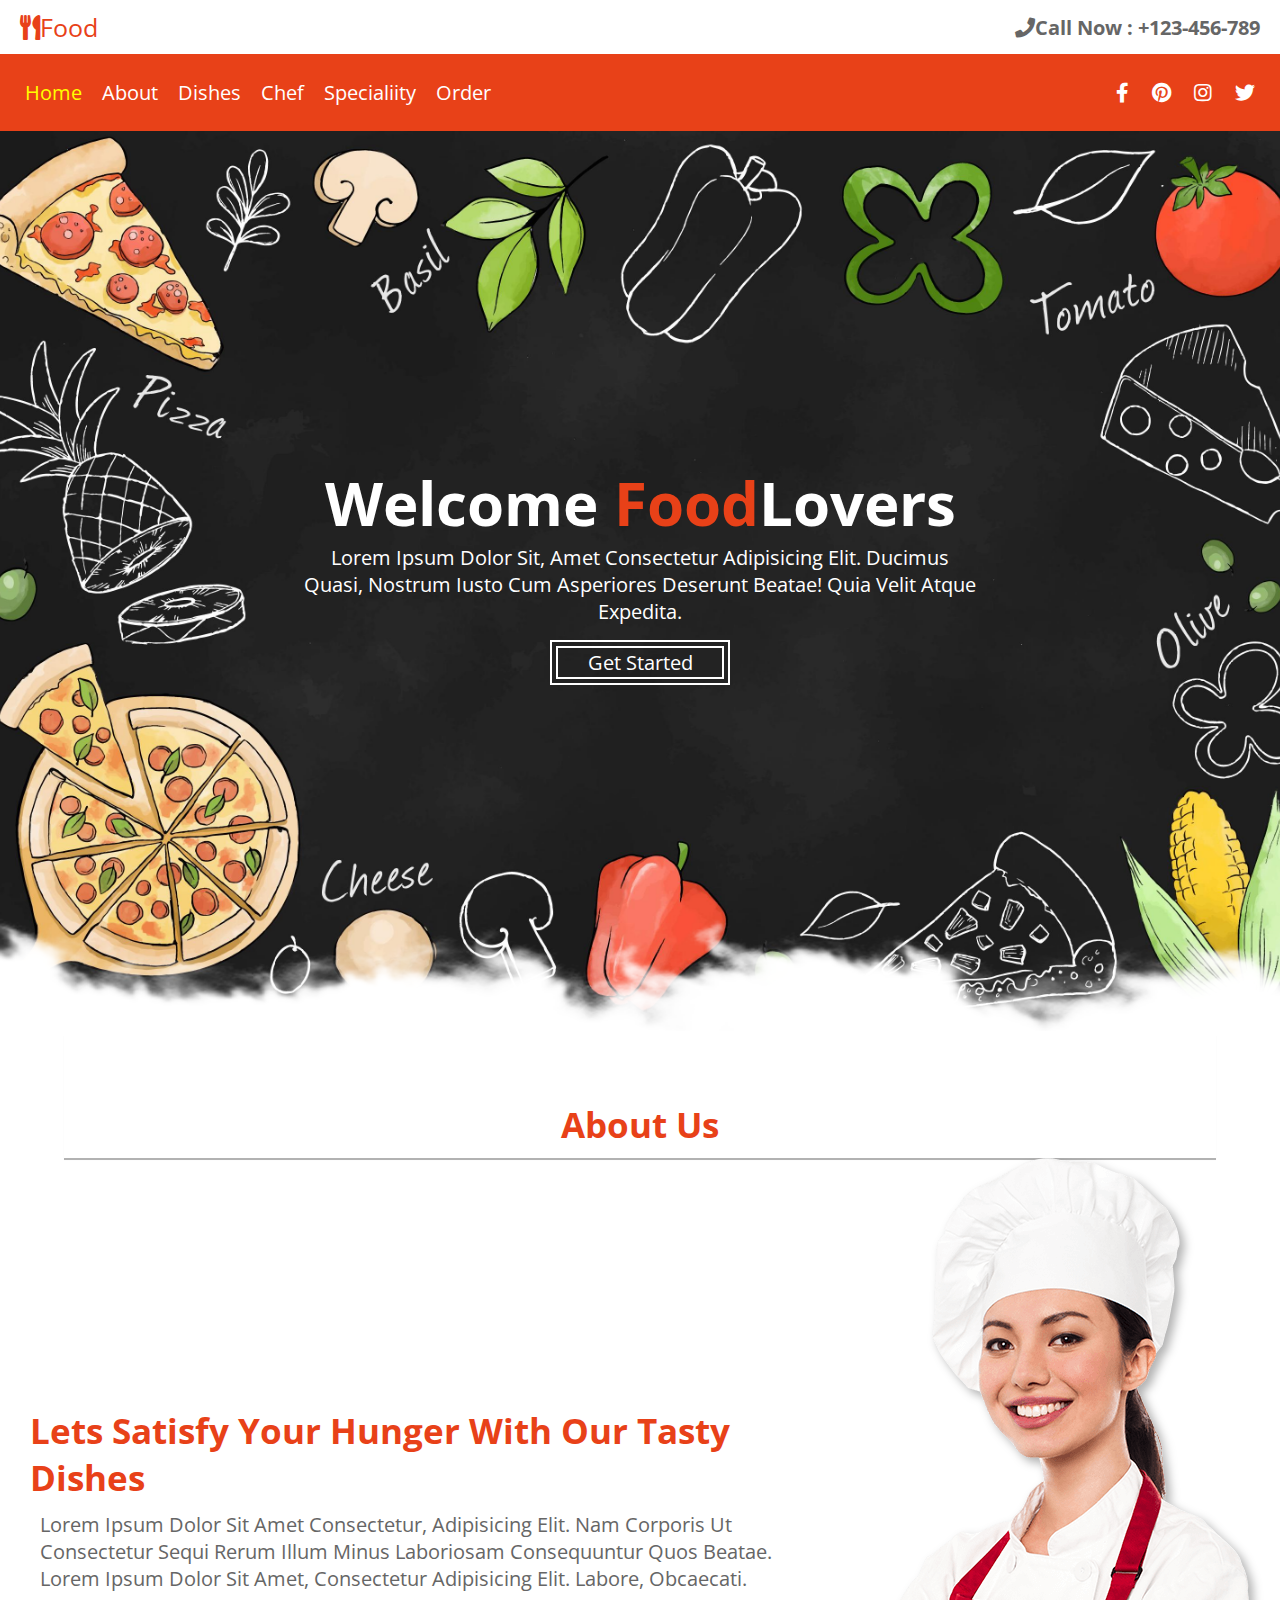
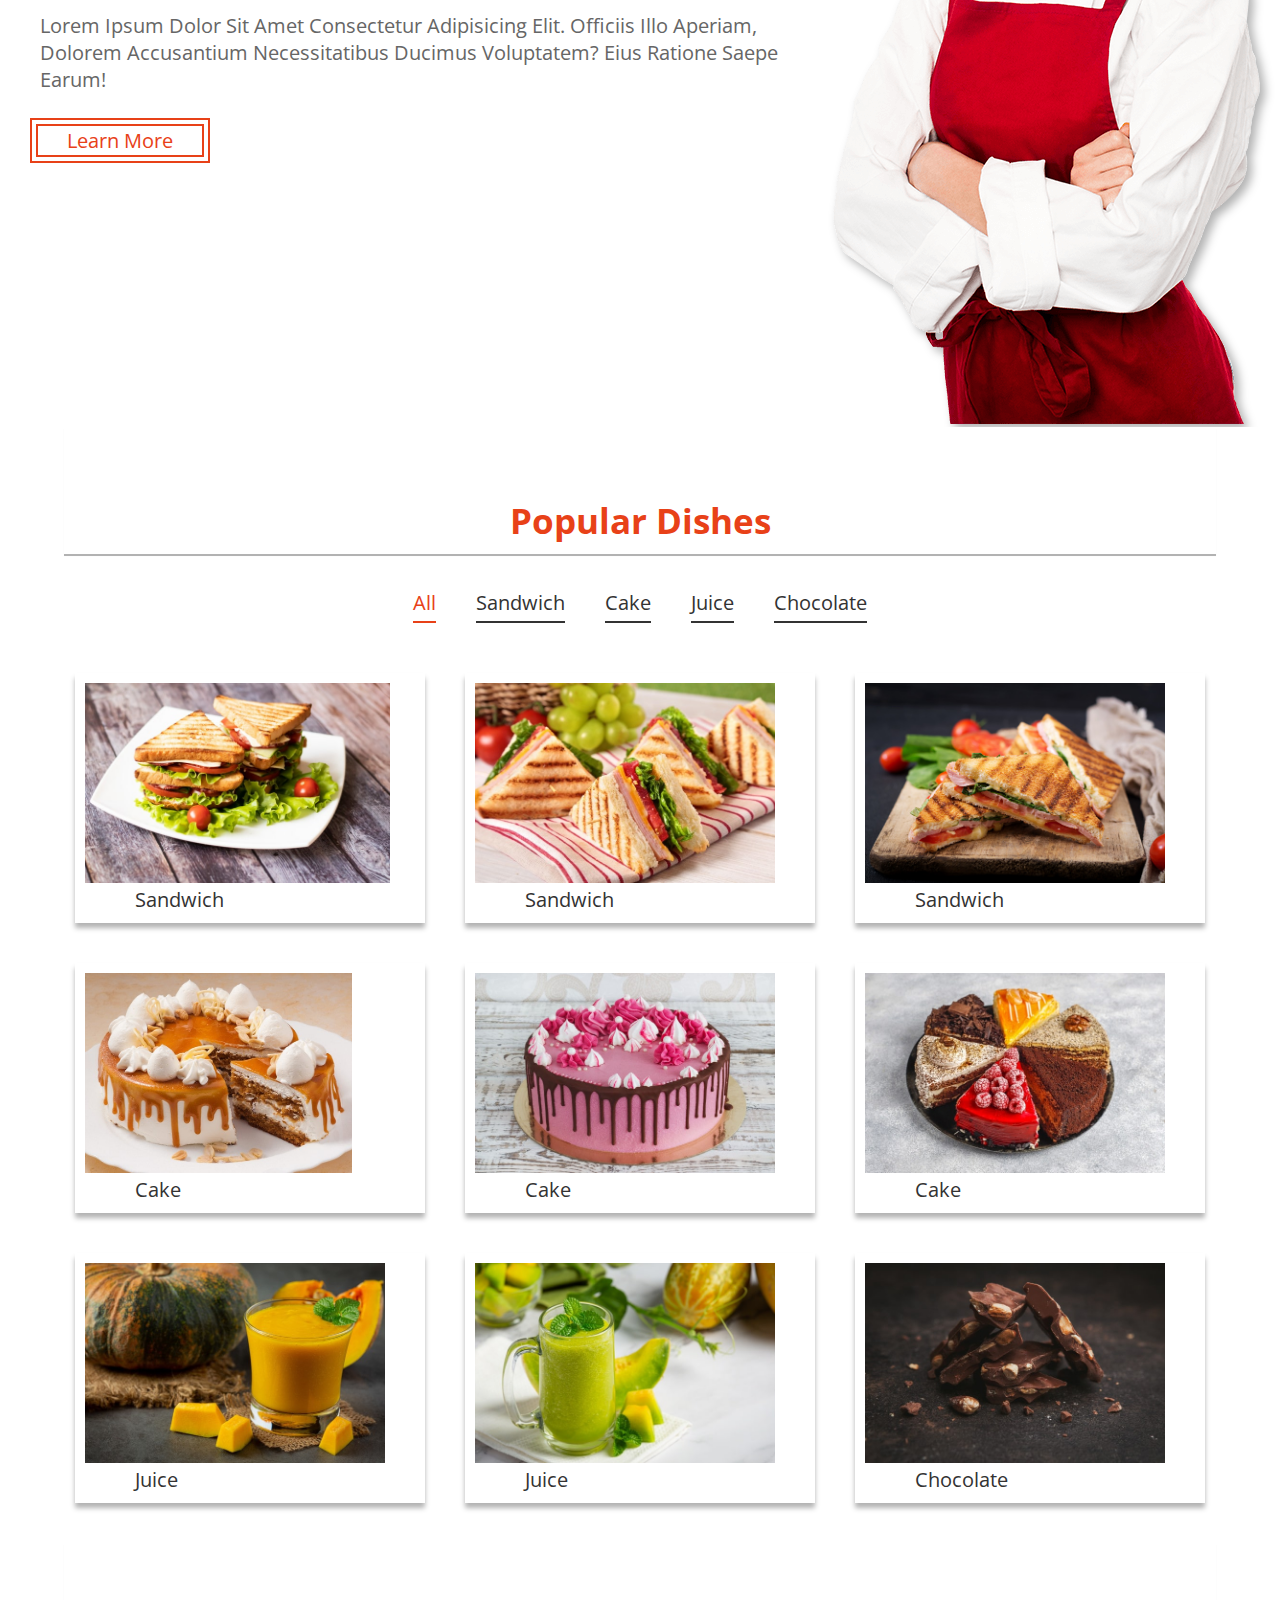
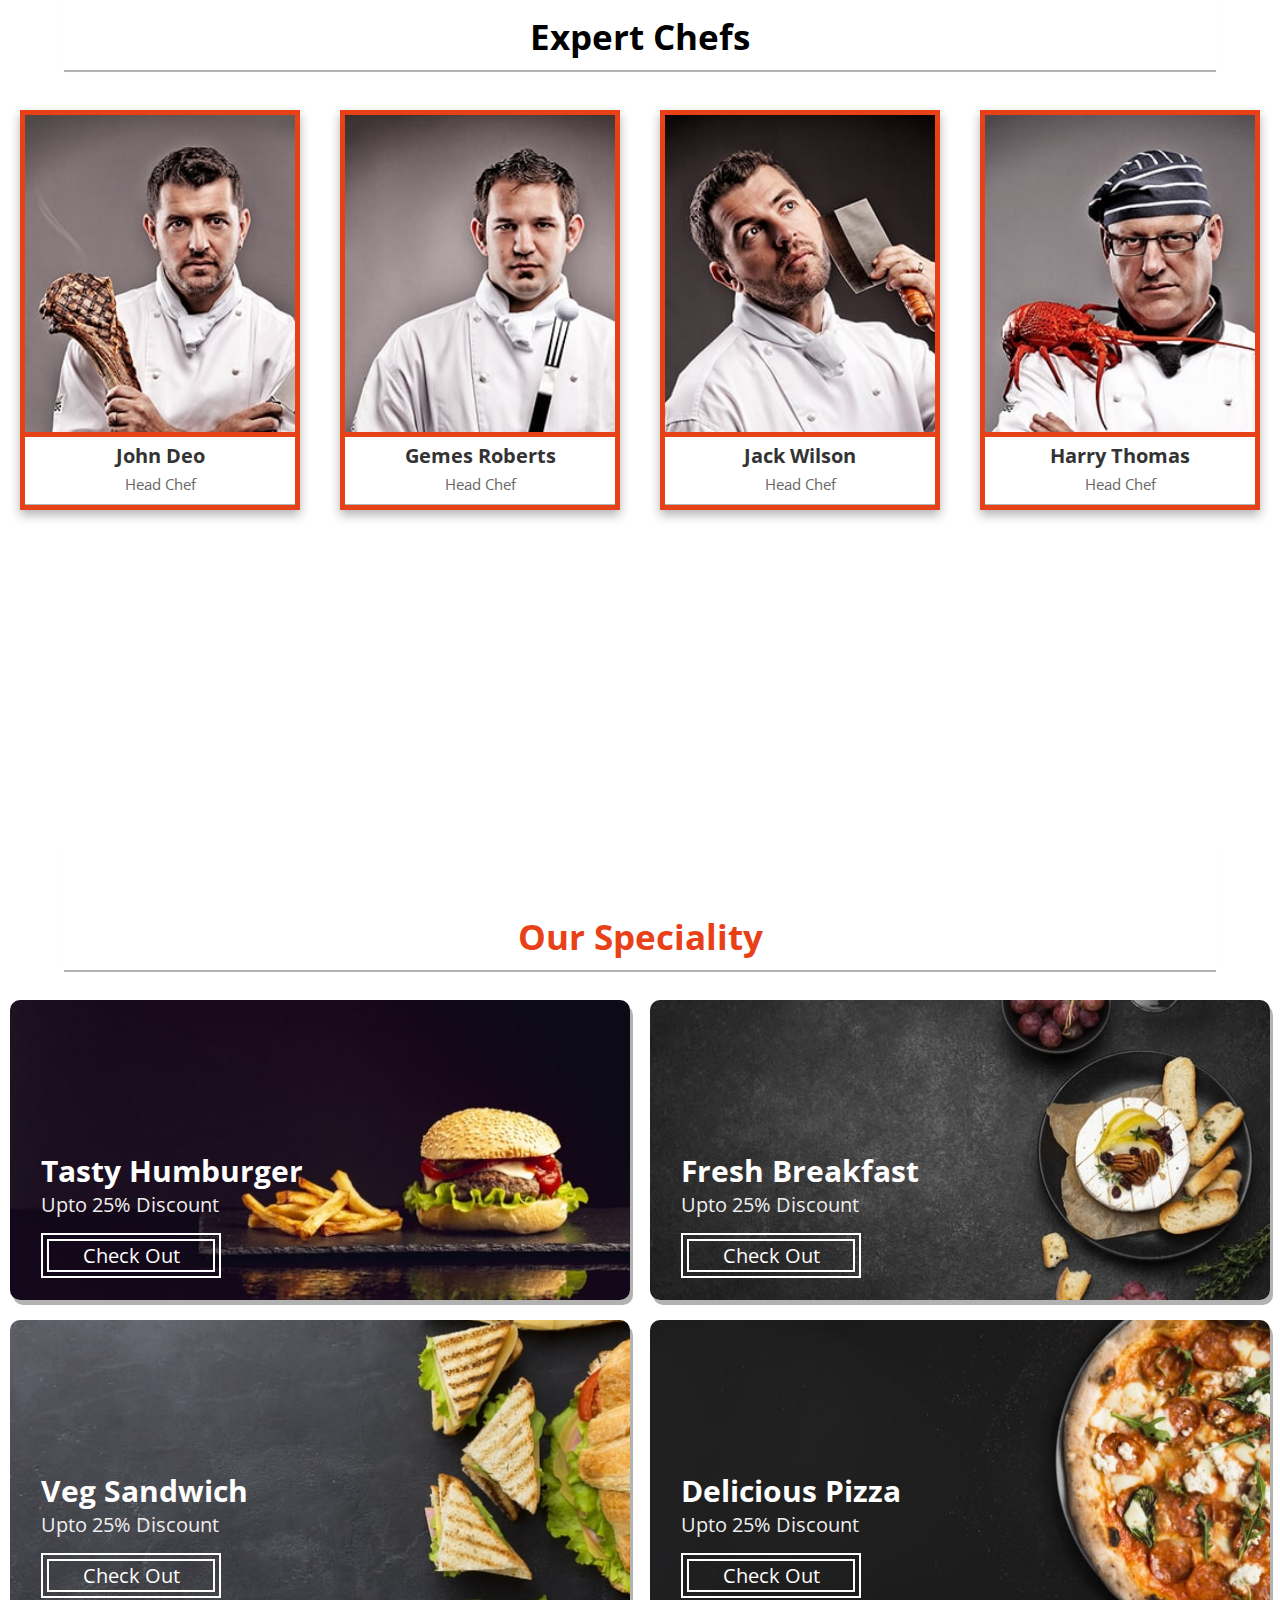
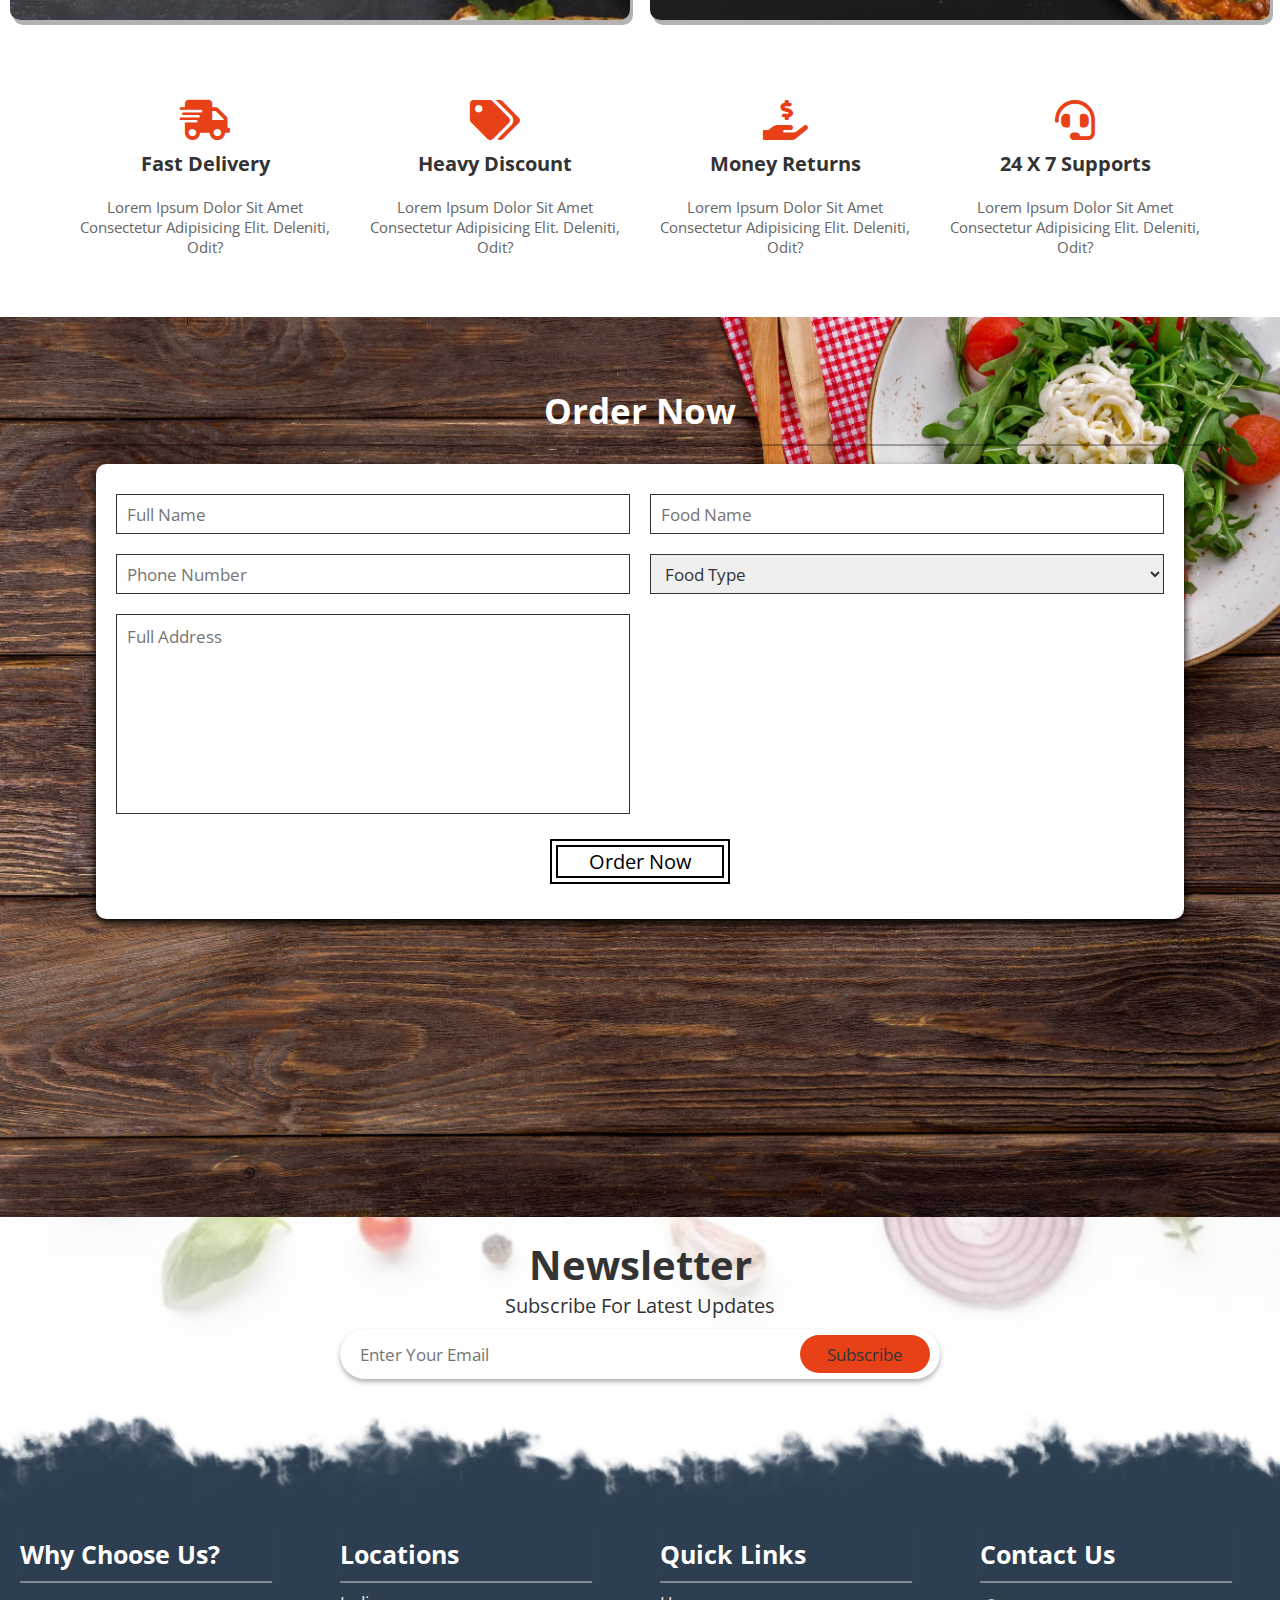
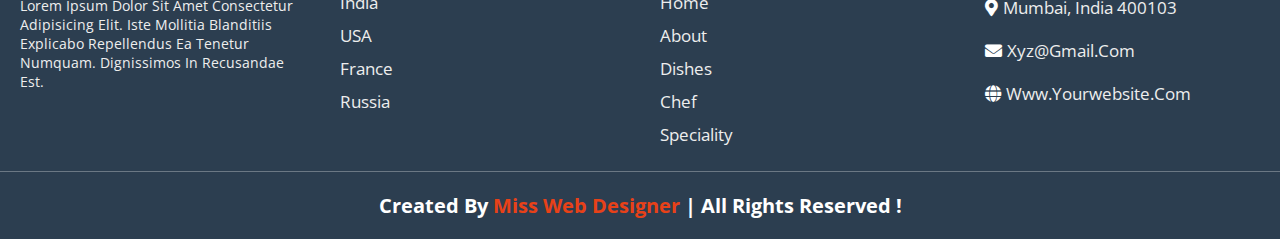
<file: index.html>
<!DOCTYPE html>
<html lang="en">
  <head>
    <meta charset="UTF-8" />
    <meta http-equiv="X-UA-Compatible" content="IE=edge" />
    <meta name="viewport" content="width=device-width, initial-scale=1.0" />
    <title>Food Corner</title>
    <link
      rel="stylesheet"
      href="https://cdnjs.cloudflare.com/ajax/libs/font-awesome/5.15.3/css/all.min.css"
    />
    <link rel="stylesheet" href="css/style.css" />
  </head>
  <body>
    <!-- header section start -->

    <header>
      <div class="header-1">
        <a href="#" class="logo"><i class="fas fa-utensils"></i>Food</a>
        <h3 class="call">
          <i class="fas fa-phone"></i>call now : +123-456-789
        </h3>
      </div>

      <div class="header-2">
        <div id="menu" class="fas fa-hamburger"></div>
        <nav class="navbar">
          <ul>
            <li><a class="active" href="index.html">Home</a></li>
            <li><a href="about.html">About</a></li>
            <li><a href="dishes.html">Dishes</a></li>
            <li><a href="chef.html">Chef</a></li>
            <li><a href="speciality.html">Specialiity</a></li>
            <li><a href="order.html">Order</a></li>
          </ul>
        </nav>
        <div class="share">
          <a href="#" class="fab fa-facebook-f"></a>
          <a href="#" class="fab fa-pinterest"></a>
          <a href="#" class="fab fa-instagram"></a>
          <a href="#" class="fab fa-twitter"></a>
        </div>
      </div>
    </header>
    <!-- header section end -->

    <!-- Home section start -->
    <section class="home" id="home">
      <div class="content">
        <h1>Welcome <span>Food</span>Lovers</h1>
        <p>
          Lorem ipsum dolor sit, amet consectetur adipisicing elit. Ducimus
          quasi, nostrum iusto cum asperiores deserunt beatae! Quia velit atque
          expedita.
        </p>
        <a href="#"><button class="btn">get started</button></a>
      </div>

      <div class="shape"></div>
    </section>
    <!-- Home section end -->

    <!-- about section start -->
    <section class="about" id="about">
      <h1 class="heading">
        <span>about us</span>
      </h1>
      <div class="row">
        <div class="content">
          <h3>Lets satisfy your hunger with our tasty dishes</h3>
          <p>
            Lorem ipsum dolor sit amet consectetur, adipisicing elit. Nam
            corporis ut consectetur sequi rerum illum minus laboriosam
            consequuntur quos beatae. <br />Lorem ipsum dolor sit amet,
            consectetur adipisicing elit. Labore, obcaecati.
          </p>
          <p>
            Lorem ipsum dolor sit amet consectetur adipisicing elit. Officiis
            illo aperiam, dolorem accusantium necessitatibus ducimus voluptatem?
            Eius ratione saepe earum!
          </p>
          <a href="#"><button class="btn">Learn More</button></a>
        </div>
        <div class="image">
          <img src="images/girl-chef.png" alt="" />
        </div>
      </div>
    </section>
    <!-- about section end -->

    <!-- dish section start -->
    <section class="dish" id="dish">
      <h1 class="heading"><span>popular dishes</span></h1>
      <ul class="controls">
        <li class="button button-active" data-filter="all">all</li>
        <li class="button" data-filter="sandwich">sandwich</li>
        <li class="button" data-filter="cake">cake</li>
        <li class="button" data-filter="juice">juice</li>
        <li class="button" data-filter="chocolate">chocolate</li>
      </ul>

      <div class="image-container">
        <div class="image sandwich">
          <img src="images/sandwich2.jpg" alt="" />
          <a href="#">sandwich</a>
        </div>

        <div class="image sandwich">
          <img src="images/sandwich1.jpg" alt="" />
          <a href="#">sandwich</a>
        </div>

        <div class="image sandwich">
          <img src="images/sandwich3.jpg" alt="" />
          <a href="#">sandwich</a>
        </div>

        <div class="image cake">
          <img src="images/cake1.jpg" alt="" />
          <a href="#">cake</a>
        </div>

        <div class="image cake">
          <img src="images/cake2.jpg" alt="" />
          <a href="#">cake</a>
        </div>

        <div class="image cake">
          <img src="images/cake3.jpg" alt="" />
          <a href="#">cake</a>
        </div>

        <div class="image juice">
          <img src="images/juice1.jpg" alt="" />
          <a href="#">juice</a>
        </div>

        <div class="image juice">
          <img src="images/juice2.jpg" alt="" />
          <a href="#">juice</a>
        </div>

        <div class="image chocolate">
          <img src="images/chocolate.jpg" alt="" />
          <a href="#">chocolate</a>
        </div>
      </div>
    </section>

    <!-- dish section end -->

    <!-- chef section start -->

    <section class="chef" id="chef">
      <h1 class="heading"><span>expert chefs</span></h1>
      <div class="box-container">
        <div class="box">
          <img src="images/chef1.jpg" alt="" />
          <div class="info">
            <h3>John deo</h3>
            <span>head chef</span>
            <div class="share">
              <a href="#" class="fab fa-facebook-f"></a>
              <a href="#" class="fab fa-pinterest"></a>
              <a href="#" class="fab fa-instagram"></a>
              <a href="#" class="fab fa-twitter"></a>
            </div>
          </div>
        </div>

        <div class="box">
          <img src="images/chef2.jpg" alt="" />
          <div class="info">
            <h3>Gemes roberts</h3>
            <span>head chef</span>
            <div class="share">
              <a href="#" class="fab fa-facebook-f"></a>
              <a href="#" class="fab fa-pinterest"></a>
              <a href="#" class="fab fa-instagram"></a>
              <a href="#" class="fab fa-twitter"></a>
            </div>
          </div>
        </div>

        <div class="box">
          <img src="images/chef3.jpg" alt="" />
          <div class="info">
            <h3>Jack wilson</h3>
            <span>head chef</span>
            <div class="share">
              <a href="#" class="fab fa-facebook-f"></a>
              <a href="#" class="fab fa-pinterest"></a>
              <a href="#" class="fab fa-instagram"></a>
              <a href="#" class="fab fa-twitter"></a>
            </div>
          </div>
        </div>

        <div class="box">
          <img src="images/chef4.jpg" alt="" />
          <div class="info">
            <h3>harry thomas</h3>
            <span>head chef</span>
            <div class="share">
              <a href="#" class="fab fa-facebook-f"></a>
              <a href="#" class="fab fa-pinterest"></a>
              <a href="#" class="fab fa-instagram"></a>
              <a href="#" class="fab fa-twitter"></a>
            </div>
          </div>
        </div>
      </div>
    </section>

    <!-- chef section end -->

    <!-- Specialiity section start -->
    <section class="speciality" id="speciality">
      <h1 class="heading"><span>our speciality</span></h1>

      <div class="box-container">
        <div class="box">
          <img src="images/img1.jpg" alt="" />
          <div class="info">
            <h3>tasty humburger</h3>
            <p>upto 25% discount</p>
            <a href="#"> <button class="btn">check out</button></a>
          </div>
        </div>
        <div class="box">
          <img src="images/img2.jpg" alt="" />
          <div class="info">
            <h3>fresh breakfast</h3>
            <p>upto 25% discount</p>
            <a href="#"> <button class="btn">check out</button></a>
          </div>
        </div>
        <div class="box">
          <img src="images/img3.jpg" alt="" />
          <div class="info">
            <h3>veg sandwich</h3>
            <p>upto 25% discount</p>
            <a href="#"> <button class="btn">check out</button></a>
          </div>
        </div>
        <div class="box">
          <img src="images/img4.jpg" alt="" />
          <div class="info">
            <h3>delicious pizza</h3>
            <p>upto 25% discount</p>
            <a href="#"> <button class="btn">check out</button></a>
          </div>
        </div>
      </div>
      <div class="icons-container">
        <div class="icons">
          <i class="fas fa-shipping-fast"></i>
          <h3>fast delivery</h3>
          <p>
            Lorem ipsum dolor sit amet consectetur adipisicing elit. Deleniti,
            odit?
          </p>
        </div>

        <div class="icons">
          <i class="fas fa-tags"></i>
          <h3>heavy discount</h3>
          <p>
            Lorem ipsum dolor sit amet consectetur adipisicing elit. Deleniti,
            odit?
          </p>
        </div>

        <div class="icons">
          <i class="fas fa-hand-holding-usd"></i>
          <h3>money returns</h3>
          <p>
            Lorem ipsum dolor sit amet consectetur adipisicing elit. Deleniti,
            odit?
          </p>
        </div>

        <div class="icons">
          <i class="fas fa-headset"></i>
          <h3>24 x 7 supports</h3>
          <p>
            Lorem ipsum dolor sit amet consectetur adipisicing elit. Deleniti,
            odit?
          </p>
        </div>
      </div>
    </section>
    <!-- Specialiity section end -->

    <!-- order section starts  -->

    <section class="order" id="order">
      <h1 class="heading"><span> order now </span></h1>

      <form action="">
        <div class="inputBox">
          <input type="text" placeholder="full name" />
          <input type="text" placeholder="food name" />
        </div>

        <div class="inputBox">
          <input type="number" placeholder="phone number" />
          <select name="" id="">
            <option value="food type" disabled selected>food type</option>
            <option value="veg">veg</option>
            <option value="non-veg">non-veg</option>
          </select>
        </div>

        <div class="inputBox">
          <textarea cols="30" rows="10" placeholder="full address"></textarea>
          <iframe
            id="map"
            src="https://www.google.com/maps/embed?pb=!1m18!1m12!1m3!1d3769.3448351768534!2d72.8194324144256!3d19.136377055045728!2m3!1f0!2f0!3f0!3m2!1i1024!2i768!4f13.1!3m3!1m2!1s0x3be7b7ddc82073d7%3A0x3aa5a7ce31b7b9dd!2sRestaurants!5e0!3m2!1sen!2sin!4v1612270030599!5m2!1sen!2sin"
            frameborder="0"
            style="border: 0"
            allowfullscreen=""
            aria-hidden="false"
            tabindex="0"
          ></iframe>
        </div>

        <input type="submit" value="order now" class="btn" />
      </form>
    </section>
    <!-- order section ends -->

    <!-- newsletter section starts -->
    <section class="newsletter">
      <h1>newsletter</h1>
      <p>subscribe for latest updates</p>
      <form action="">
        <input type="email" placeholder="enter your email" />
        <input type="submit" value="subscribe" />
      </form>
    </section>
    <!-- newsletter section ends -->
    <!-- footer section starts -->
    <section class="footer">
      <img src="images/shape-top.png" alt="" />
      <div class="box-container">
        <div class="box">
          <h3 class="heading">
            <span>why choose us?</span>
          </h3>
          <p>
            Lorem ipsum dolor sit amet consectetur adipisicing elit. Iste
            mollitia blanditiis explicabo repellendus ea tenetur numquam.
            Dignissimos in recusandae est.
          </p>
        </div>

        <div class="box">
          <h3 class="heading">
            <span>locations</span>
          </h3>
          <a href="#">india</a>
          <a href="#">USA</a>
          <a href="#">france</a>
          <a href="#">russia</a>
        </div>
        <div class="box">
          <h3 class="heading">
            <span>quick links</span>
          </h3>
          <a href="index.html">home</a>
          <a href="about.html">about</a>
          <a href="dishes">dishes</a>
          <a href="chef">chef</a>
          <a href="speciality">speciality</a>
        </div>

        <div class="box">
          <h3 class="heading">
            <span>contact us</span>
          </h3>
          <p><i class="fas fa-map-marker-alt"></i>mumbai, india 400103</p>
          <p><i class="fas fa-envelope"></i>xyz@gmail.com</p>
          <p><i class="fas fa-globe"></i>www.yourwebsite.com</p>
        </div>
      </div>

      <h1 class="credit">
        created by <span>miss web designer</span> | all rights reserved !
      </h1>
    </section>

    <!-- footer section ends -->
    <!-- jquery link -->
    <script src="https://ajax.googleapis.com/ajax/libs/jquery/3.5.1/jquery.min.js"></script>
    <script src="js/main.js"></script>
  </body>
</html>
</file>
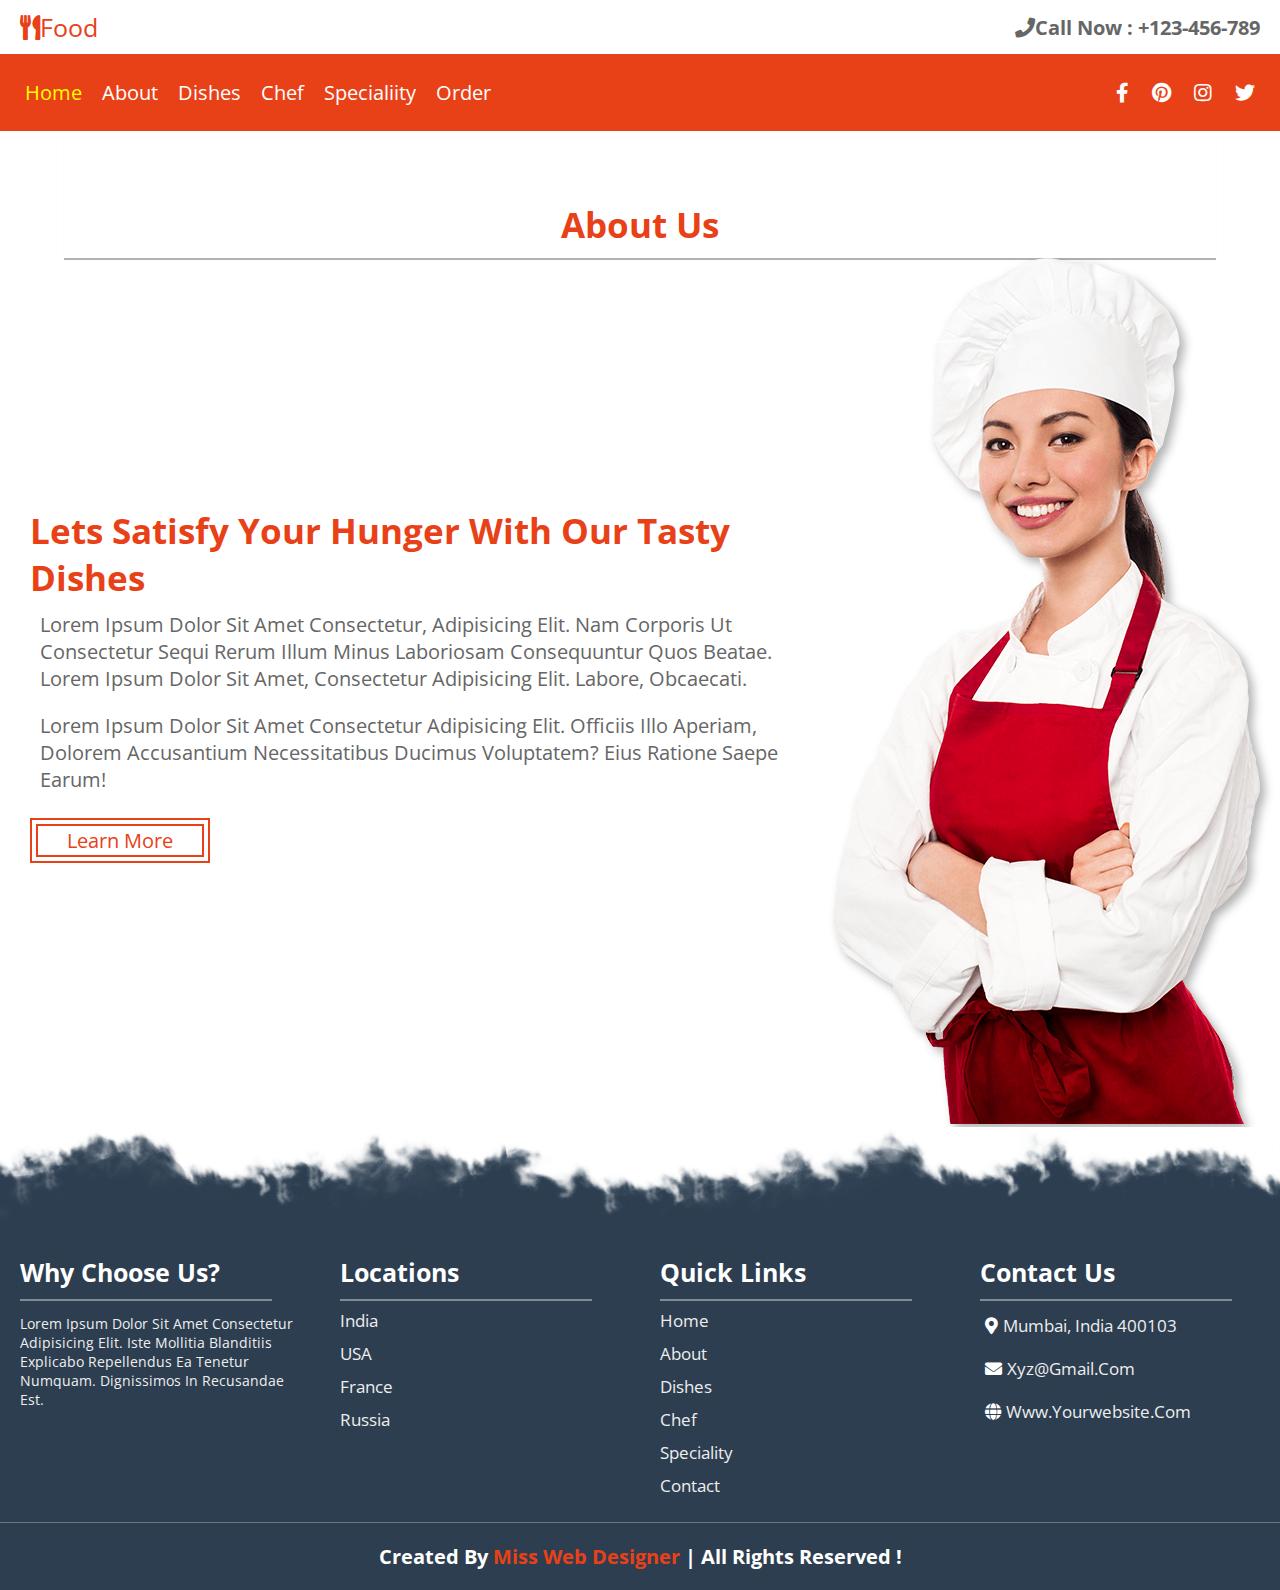
<file: about.html>
<!DOCTYPE html>
<html lang="en">
  <head>
    <meta charset="UTF-8" />
    <meta http-equiv="X-UA-Compatible" content="IE=edge" />
    <meta name="viewport" content="width=device-width, initial-scale=1.0" />
    <title>Food Corner</title>
    <link
      rel="stylesheet"
      href="https://cdnjs.cloudflare.com/ajax/libs/font-awesome/5.15.3/css/all.min.css"
    />
    <link rel="stylesheet" href="css/style.css" />
  </head>
  <body>
    <!-- header section start -->
    <header>
      <div class="header-1">
        <a href="#" class="logo"><i class="fas fa-utensils"></i>Food</a>
        <h3 class="call">
          <i class="fas fa-phone"></i>call now : +123-456-789
        </h3>
      </div>

      <div class="header-2">
        <div id="menu" class="fas fa-hamburger"></div>
        <nav class="navbar">
          <ul>
            <li><a class="active" href="index.html">Home</a></li>
            <li><a href="about.html">About</a></li>
            <li><a href="dishes.html">Dishes</a></li>
            <li><a href="chef.html">Chef</a></li>
            <li><a href="speciality.html">Specialiity</a></li>
            <li><a href="order.html">Order</a></li>
          </ul>
        </nav>
        <div class="share">
          <a href="#" class="fab fa-facebook-f"></a>
          <a href="#" class="fab fa-pinterest"></a>
          <a href="#" class="fab fa-instagram"></a>
          <a href="#" class="fab fa-twitter"></a>
        </div>
      </div>
    </header>
    <!-- header section end -->
    <!-- about section start -->
    <section class="about" id="about">
      <h1 class="heading">
        <span>about us</span>
      </h1>
      <div class="row">
        <div class="content">
          <h3>Lets satisfy your hunger with our tasty dishes</h3>
          <p>
            Lorem ipsum dolor sit amet consectetur, adipisicing elit. Nam
            corporis ut consectetur sequi rerum illum minus laboriosam
            consequuntur quos beatae. <br />Lorem ipsum dolor sit amet,
            consectetur adipisicing elit. Labore, obcaecati.
          </p>
          <p>
            Lorem ipsum dolor sit amet consectetur adipisicing elit. Officiis
            illo aperiam, dolorem accusantium necessitatibus ducimus voluptatem?
            Eius ratione saepe earum!
          </p>
          <a href="#"><button class="btn">Learn More</button></a>
        </div>
        <div class="image">
          <img src="images/girl-chef.png" alt="" />
        </div>
      </div>
    </section>

    <!-- about section end -->
    <!-- footer section starts -->
    <section class="footer">
      <img src="images/shape-top.png" alt="" />
      <div class="box-container">
        <div class="box">
          <h3 class="heading">
            <span>why choose us?</span>
          </h3>
          <p>
            Lorem ipsum dolor sit amet consectetur adipisicing elit. Iste
            mollitia blanditiis explicabo repellendus ea tenetur numquam.
            Dignissimos in recusandae est.
          </p>
        </div>

        <div class="box">
          <h3 class="heading">
            <span>locations</span>
          </h3>
          <a href="#">india</a>
          <a href="#">USA</a>
          <a href="#">france</a>
          <a href="#">russia</a>
        </div>
        <div class="box">
          <h3 class="heading">
            <span>quick links</span>
          </h3>
          <a href="index.html">home</a>
          <a href="about.html">about</a>
          <a href="dishes">dishes</a>
          <a href="chef">chef</a>
          <a href="speciality">speciality</a>
          <a href="contact">contact</a>
        </div>

        <div class="box">
          <h3 class="heading">
            <span>contact us</span>
          </h3>
          <p><i class="fas fa-map-marker-alt"></i>mumbai, india 400103</p>
          <p><i class="fas fa-envelope"></i>xyz@gmail.com</p>
          <p><i class="fas fa-globe"></i>www.yourwebsite.com</p>
        </div>
      </div>

      <h1 class="credit">
        created by <span>miss web designer</span> | all rights reserved !
      </h1>
    </section>

    <!-- footer section ends -->
    <!-- jquery link -->
    <script src="https://ajax.googleapis.com/ajax/libs/jquery/3.5.1/jquery.min.js"></script>
    <script src="js/main.js"></script>
  </body>
</html>
</file>
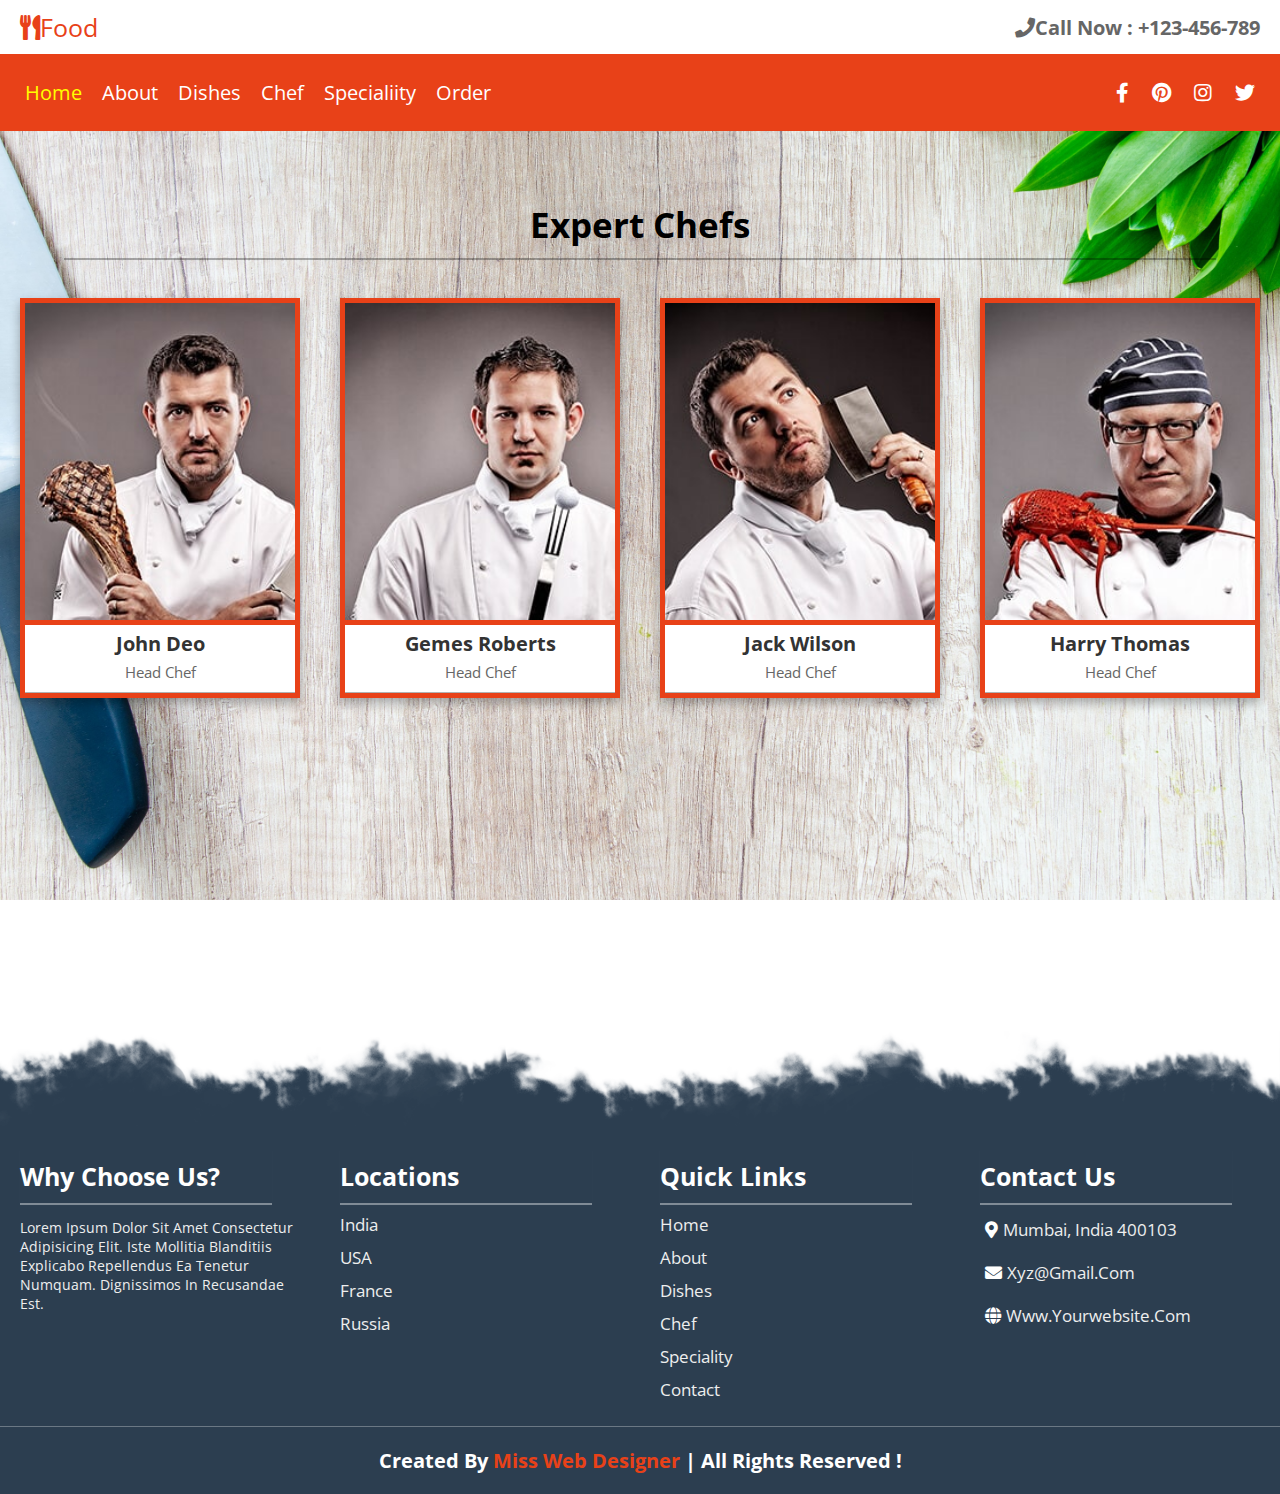
<file: chef.html>
<!DOCTYPE html>
<html lang="en">
  <head>
    <meta charset="UTF-8" />
    <meta http-equiv="X-UA-Compatible" content="IE=edge" />
    <meta name="viewport" content="width=device-width, initial-scale=1.0" />
    <title>Food Corner</title>
    <link
      rel="stylesheet"
      href="https://cdnjs.cloudflare.com/ajax/libs/font-awesome/5.15.3/css/all.min.css"
    />
    <link rel="stylesheet" href="css/style.css" />
  </head>
  <body>
    <!-- header section start -->
    <header>
      <div class="header-1">
        <a href="#" class="logo"><i class="fas fa-utensils"></i>Food</a>
        <h3 class="call">
          <i class="fas fa-phone"></i>call now : +123-456-789
        </h3>
      </div>

      <div class="header-2">
        <div id="menu" class="fas fa-hamburger"></div>
        <nav class="navbar">
          <ul>
            <li><a class="active" href="index.html">Home</a></li>
            <li><a href="about.html">About</a></li>
            <li><a href="dishes.html">Dishes</a></li>
            <li><a href="chef.html">Chef</a></li>
            <li><a href="speciality.html">Specialiity</a></li>
            <li><a href="order.html">Order</a></li>
          </ul>
        </nav>
        <div class="share">
          <a href="#" class="fab fa-facebook-f"></a>
          <a href="#" class="fab fa-pinterest"></a>
          <a href="#" class="fab fa-instagram"></a>
          <a href="#" class="fab fa-twitter"></a>
        </div>
      </div>
    </header>
    <!-- header section end -->
    <!-- chef section start -->

    <section class="chef" id="chef">
      <h1 class="heading"><span>expert chefs</span></h1>
      <div class="box-container">
        <div class="box">
          <img src="images/chef1.jpg" alt="" />
          <div class="info">
            <h3>John deo</h3>
            <span>head chef</span>
            <div class="share">
              <a href="#" class="fab fa-facebook-f"></a>
              <a href="#" class="fab fa-pinterest"></a>
              <a href="#" class="fab fa-instagram"></a>
              <a href="#" class="fab fa-twitter"></a>
            </div>
          </div>
        </div>

        <div class="box">
          <img src="images/chef2.jpg" alt="" />
          <div class="info">
            <h3>Gemes roberts</h3>
            <span>head chef</span>
            <div class="share">
              <a href="#" class="fab fa-facebook-f"></a>
              <a href="#" class="fab fa-pinterest"></a>
              <a href="#" class="fab fa-instagram"></a>
              <a href="#" class="fab fa-twitter"></a>
            </div>
          </div>
        </div>

        <div class="box">
          <img src="images/chef3.jpg" alt="" />
          <div class="info">
            <h3>Jack wilson</h3>
            <span>head chef</span>
            <div class="share">
              <a href="#" class="fab fa-facebook-f"></a>
              <a href="#" class="fab fa-pinterest"></a>
              <a href="#" class="fab fa-instagram"></a>
              <a href="#" class="fab fa-twitter"></a>
            </div>
          </div>
        </div>

        <div class="box">
          <img src="images/chef4.jpg" alt="" />
          <div class="info">
            <h3>harry thomas</h3>
            <span>head chef</span>
            <div class="share">
              <a href="#" class="fab fa-facebook-f"></a>
              <a href="#" class="fab fa-pinterest"></a>
              <a href="#" class="fab fa-instagram"></a>
              <a href="#" class="fab fa-twitter"></a>
            </div>
          </div>
        </div>
      </div>
    </section>

    <!-- chef section end -->
    <!-- footer section starts -->
    <section class="footer">
      <img src="images/shape-top.png" alt="" />
      <div class="box-container">
        <div class="box">
          <h3 class="heading">
            <span>why choose us?</span>
          </h3>
          <p>
            Lorem ipsum dolor sit amet consectetur adipisicing elit. Iste
            mollitia blanditiis explicabo repellendus ea tenetur numquam.
            Dignissimos in recusandae est.
          </p>
        </div>

        <div class="box">
          <h3 class="heading">
            <span>locations</span>
          </h3>
          <a href="#">india</a>
          <a href="#">USA</a>
          <a href="#">france</a>
          <a href="#">russia</a>
        </div>
        <div class="box">
          <h3 class="heading">
            <span>quick links</span>
          </h3>
          <a href="index.html">home</a>
          <a href="about.html">about</a>
          <a href="dishes">dishes</a>
          <a href="chef">chef</a>
          <a href="speciality">speciality</a>
          <a href="contact">contact</a>
        </div>

        <div class="box">
          <h3 class="heading">
            <span>contact us</span>
          </h3>
          <p><i class="fas fa-map-marker-alt"></i>mumbai, india 400103</p>
          <p><i class="fas fa-envelope"></i>xyz@gmail.com</p>
          <p><i class="fas fa-globe"></i>www.yourwebsite.com</p>
        </div>
      </div>

      <h1 class="credit">
        created by <span>miss web designer</span> | all rights reserved !
      </h1>
    </section>

    <!-- footer section ends -->
    <!-- jquery link -->
    <script src="https://ajax.googleapis.com/ajax/libs/jquery/3.5.1/jquery.min.js"></script>
    <script src="js/main.js"></script>
  </body>
</html>
</file>
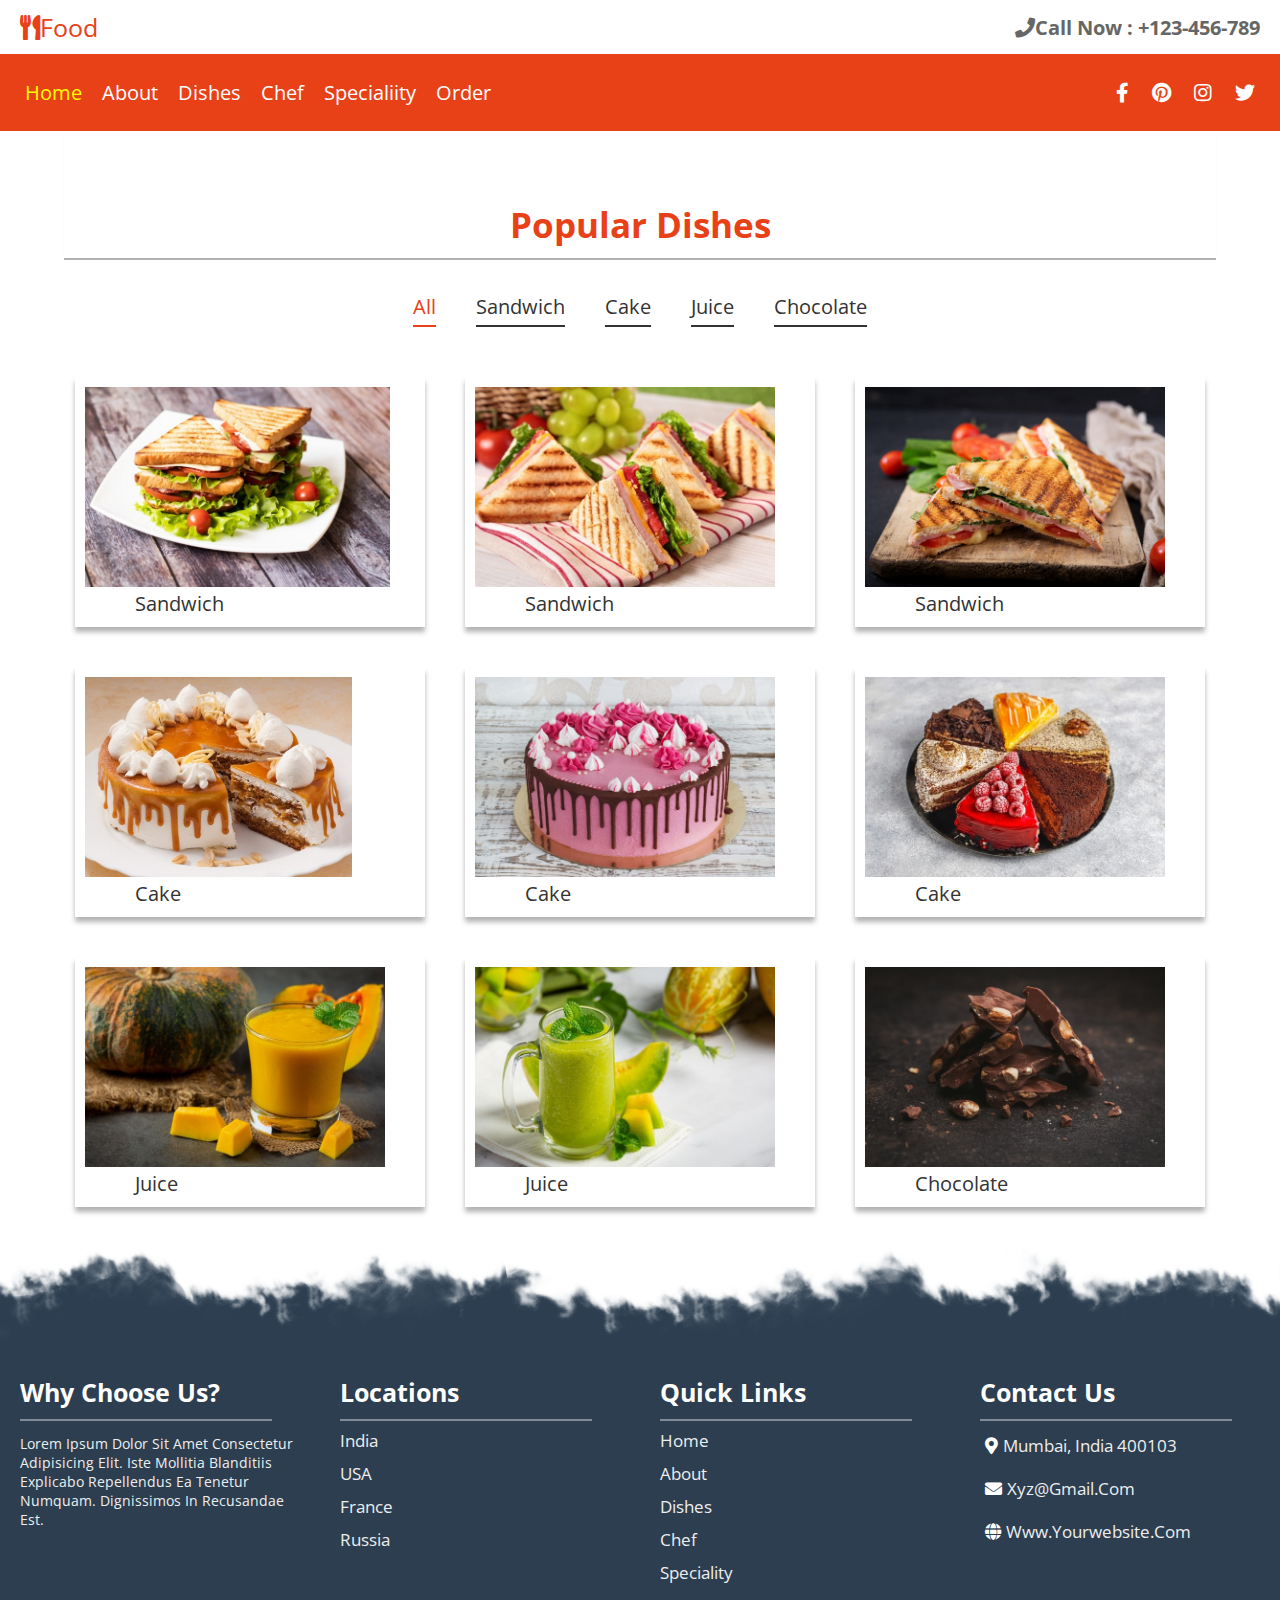
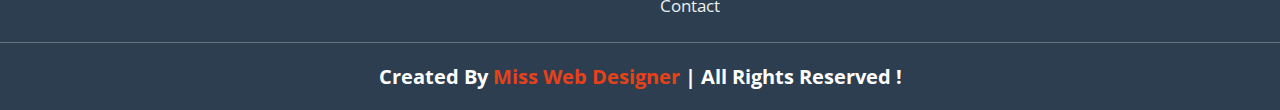
<file: dishes.html>
<!DOCTYPE html>
<html lang="en">
  <head>
    <meta charset="UTF-8" />
    <meta http-equiv="X-UA-Compatible" content="IE=edge" />
    <meta name="viewport" content="width=device-width, initial-scale=1.0" />
    <title>Food Corner</title>
    <link
      rel="stylesheet"
      href="https://cdnjs.cloudflare.com/ajax/libs/font-awesome/5.15.3/css/all.min.css"
    />
    <link rel="stylesheet" href="css/style.css" />
  </head>
  <body>
    <!-- header section start -->
    <header>
      <div class="header-1">
        <a href="#" class="logo"><i class="fas fa-utensils"></i>Food</a>
        <h3 class="call">
          <i class="fas fa-phone"></i>call now : +123-456-789
        </h3>
      </div>

      <div class="header-2">
        <div id="menu" class="fas fa-hamburger"></div>
        <nav class="navbar">
          <ul>
            <li><a class="active" href="index.html">Home</a></li>
            <li><a href="about.html">About</a></li>
            <li><a href="dishes.html">Dishes</a></li>
            <li><a href="chef.html">Chef</a></li>
            <li><a href="speciality.html">Specialiity</a></li>
            <li><a href="order.html">Order</a></li>
          </ul>
        </nav>
        <div class="share">
          <a href="#" class="fab fa-facebook-f"></a>
          <a href="#" class="fab fa-pinterest"></a>
          <a href="#" class="fab fa-instagram"></a>
          <a href="#" class="fab fa-twitter"></a>
        </div>
      </div>
    </header>
    <!-- header section end -->
    <!-- dish section start -->
    <section class="dish" id="dish">
      <h1 class="heading"><span>popular dishes</span></h1>
      <ul class="controls">
        <li class="button button-active" data-filter="all">all</li>
        <li class="button" data-filter="sandwich">sandwich</li>
        <li class="button" data-filter="cake">cake</li>
        <li class="button" data-filter="juice">juice</li>
        <li class="button" data-filter="chocolate">chocolate</li>
      </ul>

      <div class="image-container">
        <div class="image sandwich">
          <img src="images/sandwich2.jpg" alt="" />
          <a href="#">sandwich</a>
        </div>

        <div class="image sandwich">
          <img src="images/sandwich1.jpg" alt="" />
          <a href="#">sandwich</a>
        </div>

        <div class="image sandwich">
          <img src="images/sandwich3.jpg" alt="" />
          <a href="#">sandwich</a>
        </div>

        <div class="image cake">
          <img src="images/cake1.jpg" alt="" />
          <a href="#">cake</a>
        </div>

        <div class="image cake">
          <img src="images/cake2.jpg" alt="" />
          <a href="#">cake</a>
        </div>

        <div class="image cake">
          <img src="images/cake3.jpg" alt="" />
          <a href="#">cake</a>
        </div>

        <div class="image juice">
          <img src="images/juice1.jpg" alt="" />
          <a href="#">juice</a>
        </div>

        <div class="image juice">
          <img src="images/juice2.jpg" alt="" />
          <a href="#">juice</a>
        </div>

        <div class="image chocolate">
          <img src="images/chocolate.jpg" alt="" />
          <a href="#">chocolate</a>
        </div>
      </div>
    </section>

    <!-- dish section end -->
    <!-- footer section starts -->
    <section class="footer">
      <img src="images/shape-top.png" alt="" />
      <div class="box-container">
        <div class="box">
          <h3 class="heading">
            <span>why choose us?</span>
          </h3>
          <p>
            Lorem ipsum dolor sit amet consectetur adipisicing elit. Iste
            mollitia blanditiis explicabo repellendus ea tenetur numquam.
            Dignissimos in recusandae est.
          </p>
        </div>

        <div class="box">
          <h3 class="heading">
            <span>locations</span>
          </h3>
          <a href="#">india</a>
          <a href="#">USA</a>
          <a href="#">france</a>
          <a href="#">russia</a>
        </div>
        <div class="box">
          <h3 class="heading">
            <span>quick links</span>
          </h3>
          <a href="index.html">home</a>
          <a href="about.html">about</a>
          <a href="dishes">dishes</a>
          <a href="chef">chef</a>
          <a href="speciality">speciality</a>
          <a href="contact">contact</a>
        </div>

        <div class="box">
          <h3 class="heading">
            <span>contact us</span>
          </h3>
          <p><i class="fas fa-map-marker-alt"></i>mumbai, india 400103</p>
          <p><i class="fas fa-envelope"></i>xyz@gmail.com</p>
          <p><i class="fas fa-globe"></i>www.yourwebsite.com</p>
        </div>
      </div>

      <h1 class="credit">
        created by <span>miss web designer</span> | all rights reserved !
      </h1>
    </section>

    <!-- footer section ends -->
    <!-- jquery link -->
    <script src="https://ajax.googleapis.com/ajax/libs/jquery/3.5.1/jquery.min.js"></script>
    <script src="js/main.js"></script>
  </body>
</html>
</file>
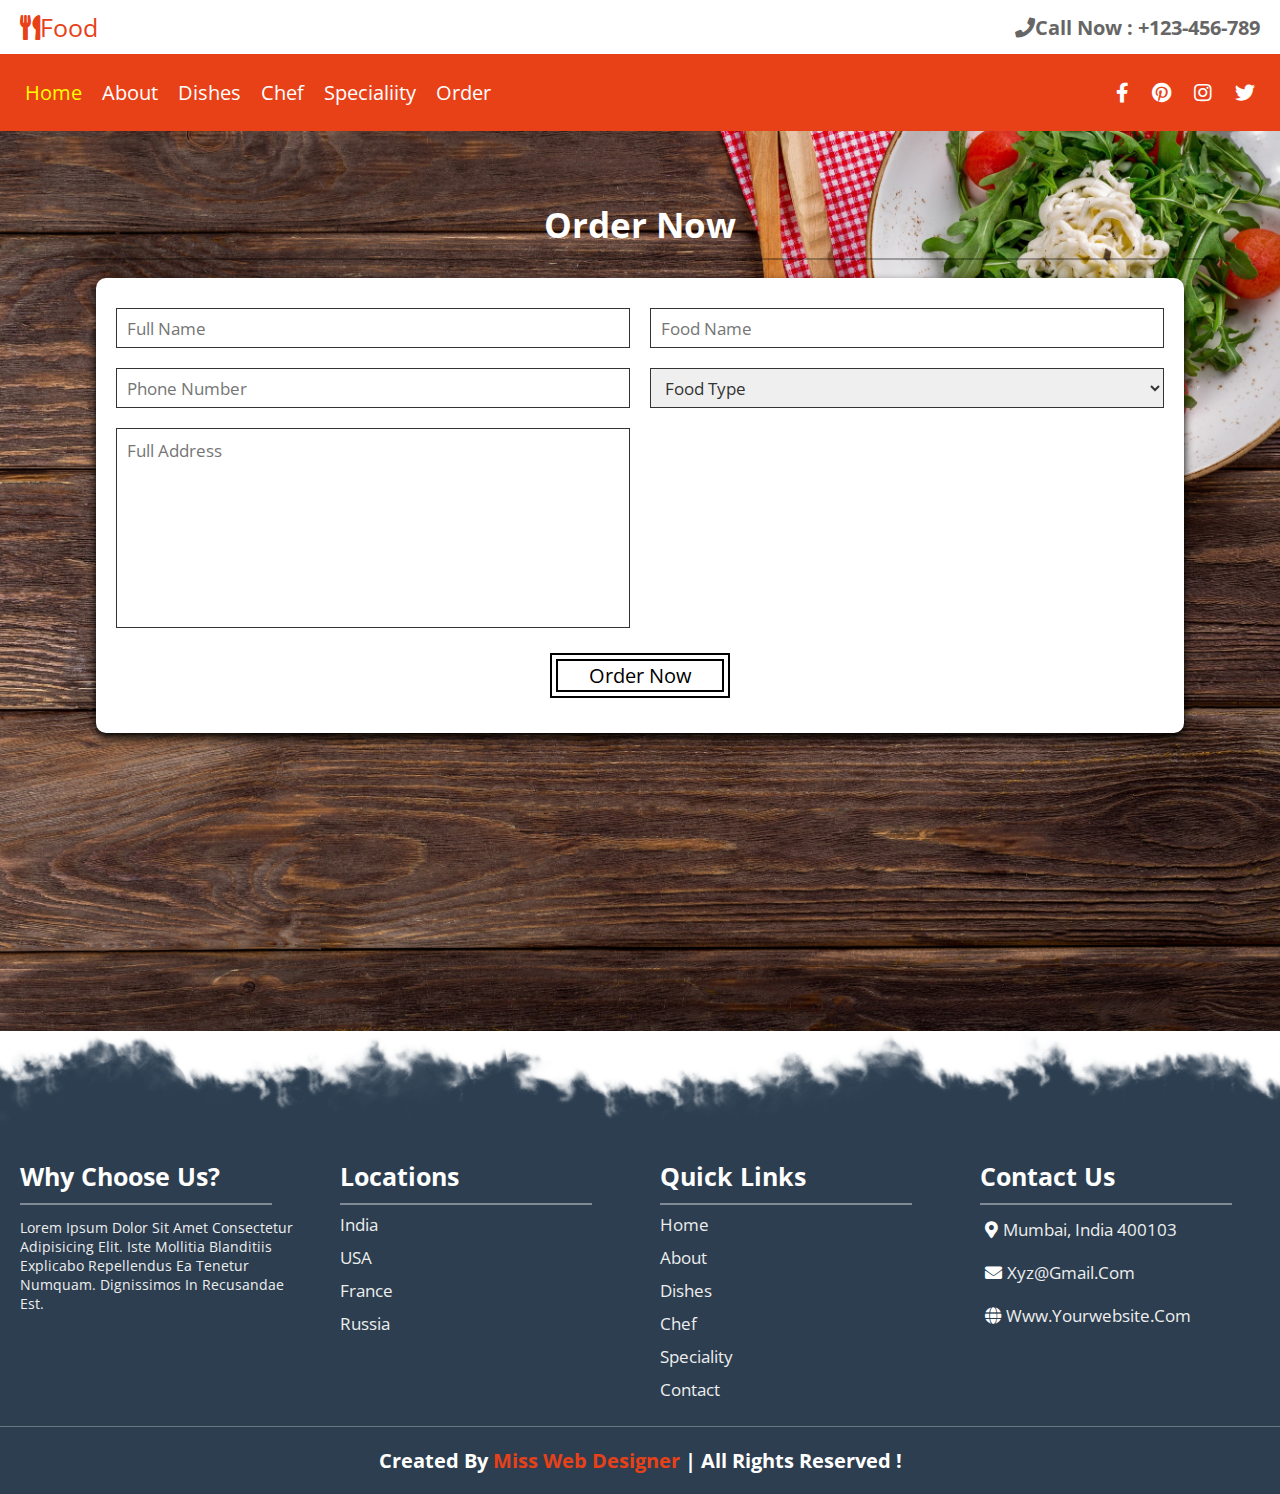
<file: order.html>
<!DOCTYPE html>
<html lang="en">
  <head>
    <meta charset="UTF-8" />
    <meta http-equiv="X-UA-Compatible" content="IE=edge" />
    <meta name="viewport" content="width=device-width, initial-scale=1.0" />
    <title>Food Corner</title>
    <link
      rel="stylesheet"
      href="https://cdnjs.cloudflare.com/ajax/libs/font-awesome/5.15.3/css/all.min.css"
    />
    <link rel="stylesheet" href="css/style.css" />
  </head>
  <body>
    <!-- header section start -->
    <header>
      <div class="header-1">
        <a href="#" class="logo"><i class="fas fa-utensils"></i>Food</a>
        <h3 class="call">
          <i class="fas fa-phone"></i>call now : +123-456-789
        </h3>
      </div>

      <div class="header-2">
        <div id="menu" class="fas fa-hamburger"></div>
        <nav class="navbar">
          <ul>
            <li><a class="active" href="index.html">Home</a></li>
            <li><a href="about.html">About</a></li>
            <li><a href="dishes.html">Dishes</a></li>
            <li><a href="chef.html">Chef</a></li>
            <li><a href="speciality.html">Specialiity</a></li>
            <li><a href="order.html">Order</a></li>
          </ul>
        </nav>
        <div class="share">
          <a href="#" class="fab fa-facebook-f"></a>
          <a href="#" class="fab fa-pinterest"></a>
          <a href="#" class="fab fa-instagram"></a>
          <a href="#" class="fab fa-twitter"></a>
        </div>
      </div>
    </header>
    <!-- header section end -->
    <!-- order section starts  -->

    <section class="order" id="order">
      <h1 class="heading"><span> order now </span></h1>

      <form action="">
        <div class="inputBox">
          <input type="text" placeholder="full name" />
          <input type="text" placeholder="food name" />
        </div>

        <div class="inputBox">
          <input type="number" placeholder="phone number" />
          <select name="" id="">
            <option value="food type" disabled selected>food type</option>
            <option value="veg">veg</option>
            <option value="non-veg">non-veg</option>
          </select>
        </div>

        <div class="inputBox">
          <textarea cols="30" rows="10" placeholder="full address"></textarea>
          <iframe
            id="map"
            src="https://www.google.com/maps/embed?pb=!1m18!1m12!1m3!1d3769.3448351768534!2d72.8194324144256!3d19.136377055045728!2m3!1f0!2f0!3f0!3m2!1i1024!2i768!4f13.1!3m3!1m2!1s0x3be7b7ddc82073d7%3A0x3aa5a7ce31b7b9dd!2sRestaurants!5e0!3m2!1sen!2sin!4v1612270030599!5m2!1sen!2sin"
            frameborder="0"
            style="border: 0"
            allowfullscreen=""
            aria-hidden="false"
            tabindex="0"
          ></iframe>
        </div>

        <input type="submit" value="order now" class="btn" />
      </form>
    </section>
    <!-- order section ends -->
    <!-- footer section starts -->
    <section class="footer">
      <img src="images/shape-top.png" alt="" />
      <div class="box-container">
        <div class="box">
          <h3 class="heading">
            <span>why choose us?</span>
          </h3>
          <p>
            Lorem ipsum dolor sit amet consectetur adipisicing elit. Iste
            mollitia blanditiis explicabo repellendus ea tenetur numquam.
            Dignissimos in recusandae est.
          </p>
        </div>

        <div class="box">
          <h3 class="heading">
            <span>locations</span>
          </h3>
          <a href="#">india</a>
          <a href="#">USA</a>
          <a href="#">france</a>
          <a href="#">russia</a>
        </div>
        <div class="box">
          <h3 class="heading">
            <span>quick links</span>
          </h3>
          <a href="index.html">home</a>
          <a href="about.html">about</a>
          <a href="dishes">dishes</a>
          <a href="chef">chef</a>
          <a href="speciality">speciality</a>
          <a href="contact">contact</a>
        </div>

        <div class="box">
          <h3 class="heading">
            <span>contact us</span>
          </h3>
          <p><i class="fas fa-map-marker-alt"></i>mumbai, india 400103</p>
          <p><i class="fas fa-envelope"></i>xyz@gmail.com</p>
          <p><i class="fas fa-globe"></i>www.yourwebsite.com</p>
        </div>
      </div>

      <h1 class="credit">
        created by <span>miss web designer</span> | all rights reserved !
      </h1>
    </section>

    <!-- footer section ends -->
    <!-- jquery link -->
    <script src="https://ajax.googleapis.com/ajax/libs/jquery/3.5.1/jquery.min.js"></script>
    <script src="js/main.js"></script>
  </body>
</html>
</file>
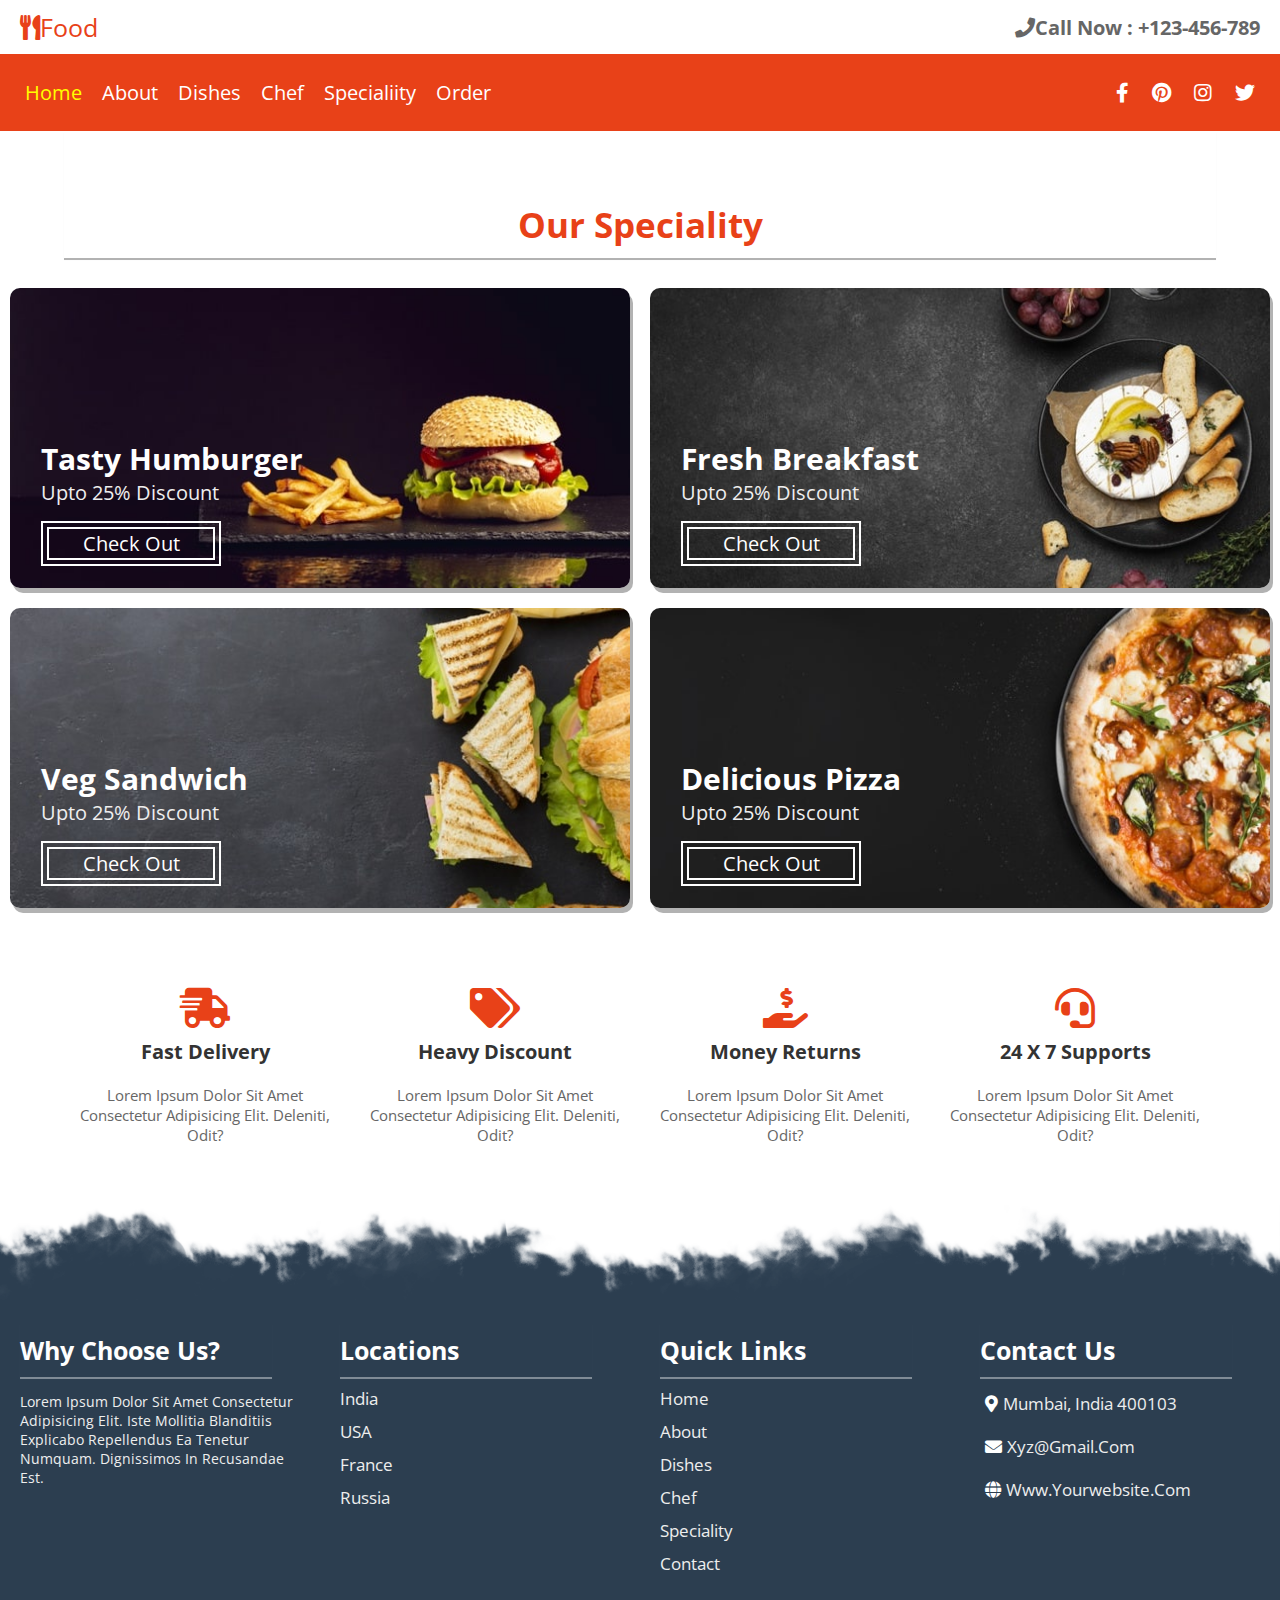
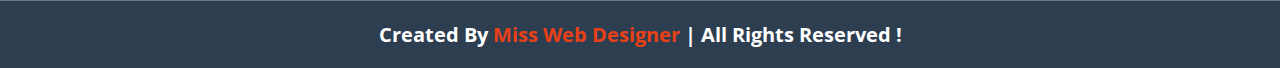
<file: speciality.html>
<!DOCTYPE html>
<html lang="en">
  <head>
    <meta charset="UTF-8" />
    <meta http-equiv="X-UA-Compatible" content="IE=edge" />
    <meta name="viewport" content="width=device-width, initial-scale=1.0" />
    <title>Food Corner</title>
    <link
      rel="stylesheet"
      href="https://cdnjs.cloudflare.com/ajax/libs/font-awesome/5.15.3/css/all.min.css"
    />
    <link rel="stylesheet" href="css/style.css" />
  </head>
  <body>
    <!-- header section start -->
    <header>
      <div class="header-1">
        <a href="#" class="logo"><i class="fas fa-utensils"></i>Food</a>
        <h3 class="call">
          <i class="fas fa-phone"></i>call now : +123-456-789
        </h3>
      </div>

      <div class="header-2">
        <div id="menu" class="fas fa-hamburger"></div>
        <nav class="navbar">
          <ul>
            <li><a class="active" href="index.html">Home</a></li>
            <li><a href="about.html">About</a></li>
            <li><a href="dishes.html">Dishes</a></li>
            <li><a href="chef.html">Chef</a></li>
            <li><a href="speciality.html">Specialiity</a></li>
            <li><a href="order.html">Order</a></li>
          </ul>
        </nav>
        <div class="share">
          <a href="#" class="fab fa-facebook-f"></a>
          <a href="#" class="fab fa-pinterest"></a>
          <a href="#" class="fab fa-instagram"></a>
          <a href="#" class="fab fa-twitter"></a>
        </div>
      </div>
    </header>
    <!-- header section end -->
    <!-- Specialiity section start -->
    <section class="speciality" id="speciality">
      <h1 class="heading"><span>our speciality</span></h1>

      <div class="box-container">
        <div class="box">
          <img src="images/img1.jpg" alt="" />
          <div class="info">
            <h3>tasty humburger</h3>
            <p>upto 25% discount</p>
            <a href="#"> <button class="btn">check out</button></a>
          </div>
        </div>
        <div class="box">
          <img src="images/img2.jpg" alt="" />
          <div class="info">
            <h3>fresh breakfast</h3>
            <p>upto 25% discount</p>
            <a href="#"> <button class="btn">check out</button></a>
          </div>
        </div>
        <div class="box">
          <img src="images/img3.jpg" alt="" />
          <div class="info">
            <h3>veg sandwich</h3>
            <p>upto 25% discount</p>
            <a href="#"> <button class="btn">check out</button></a>
          </div>
        </div>
        <div class="box">
          <img src="images/img4.jpg" alt="" />
          <div class="info">
            <h3>delicious pizza</h3>
            <p>upto 25% discount</p>
            <a href="#"> <button class="btn">check out</button></a>
          </div>
        </div>
      </div>
      <div class="icons-container">
        <div class="icons">
          <i class="fas fa-shipping-fast"></i>
          <h3>fast delivery</h3>
          <p>
            Lorem ipsum dolor sit amet consectetur adipisicing elit. Deleniti,
            odit?
          </p>
        </div>

        <div class="icons">
          <i class="fas fa-tags"></i>
          <h3>heavy discount</h3>
          <p>
            Lorem ipsum dolor sit amet consectetur adipisicing elit. Deleniti,
            odit?
          </p>
        </div>

        <div class="icons">
          <i class="fas fa-hand-holding-usd"></i>
          <h3>money returns</h3>
          <p>
            Lorem ipsum dolor sit amet consectetur adipisicing elit. Deleniti,
            odit?
          </p>
        </div>

        <div class="icons">
          <i class="fas fa-headset"></i>
          <h3>24 x 7 supports</h3>
          <p>
            Lorem ipsum dolor sit amet consectetur adipisicing elit. Deleniti,
            odit?
          </p>
        </div>
      </div>
    </section>
    <!-- Specialiity section end -->
    <!-- footer section starts -->
    <section class="footer">
      <img src="images/shape-top.png" alt="" />
      <div class="box-container">
        <div class="box">
          <h3 class="heading">
            <span>why choose us?</span>
          </h3>
          <p>
            Lorem ipsum dolor sit amet consectetur adipisicing elit. Iste
            mollitia blanditiis explicabo repellendus ea tenetur numquam.
            Dignissimos in recusandae est.
          </p>
        </div>

        <div class="box">
          <h3 class="heading">
            <span>locations</span>
          </h3>
          <a href="#">india</a>
          <a href="#">USA</a>
          <a href="#">france</a>
          <a href="#">russia</a>
        </div>
        <div class="box">
          <h3 class="heading">
            <span>quick links</span>
          </h3>
          <a href="index.html">home</a>
          <a href="about.html">about</a>
          <a href="dishes">dishes</a>
          <a href="chef">chef</a>
          <a href="speciality">speciality</a>
          <a href="contact">contact</a>
        </div>

        <div class="box">
          <h3 class="heading">
            <span>contact us</span>
          </h3>
          <p><i class="fas fa-map-marker-alt"></i>mumbai, india 400103</p>
          <p><i class="fas fa-envelope"></i>xyz@gmail.com</p>
          <p><i class="fas fa-globe"></i>www.yourwebsite.com</p>
        </div>
      </div>

      <h1 class="credit">
        created by <span>miss web designer</span> | all rights reserved !
      </h1>
    </section>

    <!-- footer section ends -->
    <!-- jquery link -->
    <script src="https://ajax.googleapis.com/ajax/libs/jquery/3.5.1/jquery.min.js"></script>
    <script src="js/main.js"></script>
  </body>
</html>
</file>
<file: css/style.css>
@import url("https://fonts.googleapis.com/css2?family=Open+Sans:ital@0;1&display=swap");

--root {
  --red: #e84118;
}

* {
  font-family: "Open Sans", sans-serif;
  margin: 0;
  padding: 0;
  box-sizing: border-box;
  text-decoration: none;
  outline: none;
  text-transform: capitalize;
  transition: all 0.2s cubic-bezier(0.37, 1.14, 0.26, 1.24);
}

*::selection {
  background: var(--red);
  color: #fff;
}

html {
  font-size: 62.5%;
  overflow-x: hidden;
}

.btn {
  height: 4.5rem;
  width: 18rem;
  color: #fff;
  border: 0.2rem solid #fff;
  outline: 0.2rem solid #fff;
  outline-offset: -0.8rem;
  font-size: 2rem;
  margin: 1.5rem 0;
  cursor: pointer;
  background: none;
}

.btn:hover {
  outline-offset: 0.4rem;
  background: #e84118;
  height: 4.5rem;
}

.heading {
  text-align: center;
  width: 90%;
  margin: 0 auto;
  padding: 0 0.5rem;
  padding-top: 6rem;
  box-shadow: 0 0.2rem .05rem rgba(0, 0, 0, .3);
}

.heading span{
    display: inline-block;
    font-size: 3.5rem;
    color: #e84118;
    padding: 1rem 0;
    box-shadow: 0 .2rem .05rem , #e84118;
}

header .header-1 {
  display: flex;
  align-items: center;
  justify-content: space-between;
  width: 100%;
  background-color: #fff;
  padding: 1rem 2rem;
}

header .header-1 .logo {
  font-size: 2.5rem;
  color: #e84118;
}

header .header-1 .call {
  font-size: 2rem;
  color: #666;
}

header .header-2 {
  display: flex;
  align-items: center;
  justify-content: space-between;
  width: 100%;
  background-color: #e84118;
  padding: 1.5rem;
  position: relative;
  z-index: 1000;
}

header .header-2 .navbar ul {
  display: flex;
  align-items: center;
  justify-content: space-between;
  list-style: none;
}

header .header-2 .navbar ul li {
  margin: 1rem;
}

header .header-2 .navbar ul a {
  font-size: 2rem;
  color: #fff;
}

header .header-2 .navbar ul a.active,
header .header-2 .navbar ul a:hover {
  color: #ff0;
}

header .header-2 .share a {
  font-size: 2rem;
  color: #fff;
  margin: 1rem;
}

header .header-2 .share a:hover {
  color: #ff0;
}

header .header-2 #menu {
  font-size: 3rem;
  color: #fff;
  cursor: pointer;
  display: none;
  margin: 1rem;
}

header .header-2.header-active{
    position: fixed;
    top: 0;
    left: 0;
    box-shadow: 0.1rem .3rem rgba(0 , 0 ,0 , .3);
}



.home {
  display: flex;
  align-items: center;
  justify-content: center;
  min-height: 100vh;
  background: url(../images/bg.jpg) no-repeat;
  background-size: cover;
  background-position: center;
  position: relative;
}

.home .content {
  text-align: center;
  padding: 1rem;
}

.home .content h1 {
  font-size: 6rem;
  color: #fff;
}

.home .content h1 span {
  color: #e84118;
}

.home .content p {
  font-size: 2rem;
  color: #fff;
  width: 68rem;
  padding: 1rem, 0;
}

.home .shape {
  position: absolute;
  bottom: -0.5rem;
  left: 0;
  height: 13rem;
  background: url(../images/shape-bottom.png);
  background-size: 350rem 13rem;
  width: 100%;
  animation: animate 25s linear infinite;
}

@keyframes animate {
  0% {
    background-position-x: 0;
  }
  100% {
    background-position-x: 350rem;
  }
}

.about{
    min-height: 100vh;
}

.about .row{
    display: flex;
    align-items: center;
    justify-content: center;
    padding: 0 2rem;
    overflow-x: hidden;
}

.about .row .image img{
    font-size: 30vh;
    filter: drop-shadow(.5rem .5rem .5rem rgba(0 , 0 ,0 , .3));


}

.about .row .content{   
    padding: 1rem;
}

.about .row .content h3 {
    font-size: 3.5rem;
    color: #e84118;

}

.about .row .content p {
    font-size: 2rem;
    color: #666;
    padding: 1rem;

}

.about .row .content .btn{
    color: #e84118;
    border-color: #e84118;
    outline-color: #e84118;
}

.about .row .content .btn:hover{
    color: #fff;
}


.dish{
    min-height: 100vh;
}

.dish .controls{
    display: flex;
    align-items: center;
    justify-content: center;
    flex-wrap: wrap;
    padding: 2rem;
    list-style:none;
}


.dish .controls .button{
    margin: 1rem 2rem;
    padding: .5rem 0;
    border-bottom: .2rem solid #333;
    color: #333;
    cursor: pointer;
    font-size: 2rem;
}

.dish .controls .button.button-active,
.dish .controls .button:hover{
    color: #e84118;
    border-color: #e84118;
}

.dish .image-container{
    display: flex;
    align-items: center;
    justify-content: center;
    flex-wrap: wrap;
    padding-bottom: 2rem;
}


.dish .image-container .image{
    width: 35rem;
    margin: 2rem;
    border: 1rem solid #fff;
    box-shadow: 0 .5rem .5rem rgba(0 , 0 ,0 , .3);
}

.dish .image-container .image img{
    height: 20rem;
    width: 100;
    object-fit: cover;
}

.dish .image-container .image a{
    font-size: 2rem;
    color: #333;
    padding:5rem;
}
.dish .image-container .image a:hover{
    color: #e84118;
    text-decoration: underline;
}
.chef{
    min-height: 100vh;
    background: url(../images/chefs-bg.jpg) no-repeat;
    background-size: cover;
    background-position: center;
    background-attachment: fixed;
}

.chef .heading span{
    color: #000;
}

.chef .box-container{
    display: flex;
    align-items: center;
    justify-content: center;
    flex-wrap: wrap;
    padding: 2rem 0;
}

.chef .box-container .box{
    height: 40rem;
    width: 28rem;
    margin: 2rem;
    border: .5rem solid #e84118;
    box-shadow: 0 .5rem 1rem rgba(0 , 0 ,0 , .3);
    position: relative;
    overflow: hidden;
}

.chef .box-container .box img{
    height: 100%;
    width: 100%;
    object-fit: cover;
    
}

.chef .box-container .box .info{
    position: absolute;
    bottom: -6rem;
    left: 0;
    width: 100%;
    background: #fff;
    border-top: .5rem solid #e84118;
    text-align: center;
}
.chef .box-container .box:hover .info{
    bottom: 0rem;
}


.chef .box-container .box .info h3{
    font-size: 2rem;
    color: #333;
    padding: .5rem 0;
}

.chef .box-container .box .info span{
    font-size: 1.5rem;
    color: #666;
}

.chef .box-container .box .info .share{
    margin-top: 1rem;
    border-top: .1rem solid rgba(0, 0, 0, .3);
    padding: 1rem 0;
}

.chef .box-container .box .info .share a{
    font-size: 2rem;
    margin: 1rem;
    color: #e84118;
}

.chef .box-container .box .info .share a:hover{
    color: #333;
}

.speciality .box-container{
  display: flex;
  align-items: center;
  justify-content: center;
  flex-wrap: wrap;
  padding: 2rem 0;
}

.speciality .box-container .box{
  height: 30rem;
  flex: 1 1 43rem;
  margin: 1rem;
  box-shadow:0.3rem .5rem rgba(0, 0, 0, .3);
  border-radius: 1rem;
  overflow: hidden;
  position: relative;
}

.speciality .box-container .box img{
  height: 100%;
  width: 100%;
  object-fit: cover;
} 

.speciality .box-container .box .info{
  position: absolute;
  top: 50%;
  left: 5%;
  transform: tranlative(-50%);
}

.speciality .box-container .box .info h3{
  font-size: 3rem;
  color:#fff ;
}

.speciality .box-container .box .info p{
  font-size: 2rem;
  color:#eee ;
}

.speciality .icons-container{
  display: flex;
  align-items: center;
  justify-content: center;
  flex-wrap: wrap;
  padding: 3rem;
}

.speciality .icons-container .icons{
  margin: 2rem;
  width: 25rem;
  text-align: center;
}

.speciality .icons-container .icons i{
  font-size: 4rem;
  color: #e84118;
}

.speciality .icons-container .icons h3{
  font-size: 2rem;
  color: #333;
  padding: 1rem 0;
}

.speciality .icons-container .icons p{
  font-size: 1.5rem;
  color: #666;
  padding: 1rem 0;
}



.order{
  min-height: 100vh;
  background:url(../images/order-bg.jpg) no-repeat;
  background-size: cover;
  background-position: center;
  padding-bottom: 2rem;
}

.order .heading span{
  color:#fff;
}

.order form{
  border-radius: 1rem;
  background:#fff;
  width: 85%;
  margin:2rem auto;
  padding:2rem;
  box-shadow: 0 .5rem 1rem #000;
  text-align: center;
}

.order form .inputBox{
  display: flex;
  justify-content: space-between;
  flex-wrap: wrap;
}

.order form .inputBox input,
.order form .inputBox select,
.order form .inputBox textarea{
  padding:0 1rem;
  font-size: 1.7rem;
  color:#333;
  height:4rem;
  width:49%;
  margin:1rem 0;
  border:.1rem solid #333;
}

.order form .inputBox input:focus,
.order form .inputBox select:focus,
.order form .inputBox textarea:focus{
  border:.2rem solid var(--red);
}

.order form .inputBox textarea{
  height:20rem;
  padding:1rem;
  resize: none;
}

.order form .inputBox #map{
  height:20rem;
  margin:1rem 0;
  width: 49%;
}

.order form .btn{
  color:var(--red);
  border-color: var(--red);
  outline-color: var(--red);
}

.order form .btn:hover{
  color:#fff;
}

.newsletter{
  padding: 2rem 1rem;
  background: linear-gradient(rgba(255,255,255, .5),#fff),url(../images/letter.jpg) no-repeat;
  background-size: cover;
  background-position: center;
  text-align: center;
}

.newsletter h1{
  font-size: 4rem;
  color: #333;
}

.newsletter p{
  font-size: 2rem;
  color: #333;
}

.newsletter form{
  margin: 1rem auto;
  padding: .5rem 1rem;
  max-width: 60rem;
  border-radius: 5rem;
  box-shadow: 0 .3rem .5rem rgba(0, 0, 0, .3);
  display: flex;
  align-items: center;
  background: #fff;
}

.newsletter form input[type="email"]{
  height: 4rem;
  padding: 0 1rem;
  width: 100%;
  font-size: 1.7rem;
  background: none;
  border:none;
  color: #333;
}

.newsletter form input[type="submit"]{
  height: 3.8rem;
  width: 17rem;
  font-size: 1.7rem;
  background: #e84118;
  outline: none;
  border:none;
  color: #333;
  cursor: pointer;
  border-radius: 5rem;
}

.newsletter form input[type="submit"]:hover{
  letter-spacing: .1rem;
  opacity: .8;
  color: #fff;
}


.footer{
  background:#2c3e50;
}

.footer img{
  width: 100%;
}

.footer .box-container{
  display: flex;
  justify-content: center;
  flex-wrap: wrap;
}

.footer .box-container .box{
  flex:1 1 23rem;
  margin:2rem;
}

.footer .box-container .box .heading{
  margin:0; padding:0;
  box-shadow: 0 .2rem .05rem #fff6;
  margin-bottom: .5rem;
  text-align: left;
}

.footer .box-container .box .heading span{
  font-size: 2.5rem;
  color:#fff;
}

.footer .box-container .box p{
  font-size: 1.7rem;
  color:#eee;
  padding:1rem 0;
}

.footer .box-container .box:first-child p{
  font-size: 1.4rem;
}

.footer .box-container .box p i{
  padding:0 .5rem;
  color:#fff;
}

.footer .box-container .box a{
  font-size: 1.7rem;
  display: block;
  padding:.5rem 0;
  color:#eee;
}

.footer .box-container .box a:hover{
  text-decoration: underline;
}

.footer .credit{
  font-size: 2rem;
  text-align: center;
  padding:2rem 1rem;
  color:#fff;
  border-top: .1rem solid rgba(255,255,255,.3);
}

.footer .credit span{
  color:#e84118;
}














/* @media quereis */

@media(max-width:768px){
     html {
    font-size: 55%;

  }
  

  header .header-2 #menu {
    display: block;
  }

  header .header-2 .navbar {
    position: absolute;
    top: 100%;
    left: -120%;
  }

  header .header-2 .navbar ul {
    flex-flow: column;
    justify-content: center;
    min-height: calc(100vh - 6rem);
    padding-bottom: 6rem;
    background: #000;
    width: 32rem;
  }

  header .header-2 .navbar ul li {
    width: 100%;
    text-align: center;
  }

  header .header-2 .navbar ul li a {
    font-size: 2.7rem;
    display: block;
  }
  header .header-2 .fa-times {
    transform: rotate(180deg);
  }

  header .header-2 .nav-toggle {
    left: 0;
  }
  .home .content h1 {
    font-size: 5rem;
  }
  .home .content p {
    width: auto;
  }

  .about .row{
      flex-flow: column;
  }

.about .row .image img{
    width: 85%;
}


}

@media (max-width:600px){

  .order form .inputBox input,
  .order form .inputBox select,
  .order form .inputBox textarea,
  .order form .inputBox #map{
      width: 100%;
  }

}

 


@media (max-width: 400px) {
  html {
    font-size: 50%;
  }
  header .header-1 {
    flex-flow: column;
  }

  header .header-1 .logo {
    padding-bottom: 1rem;
  }

  header .header-2 .navbar ul {
    width: 100vw;
  }
}
</file>
